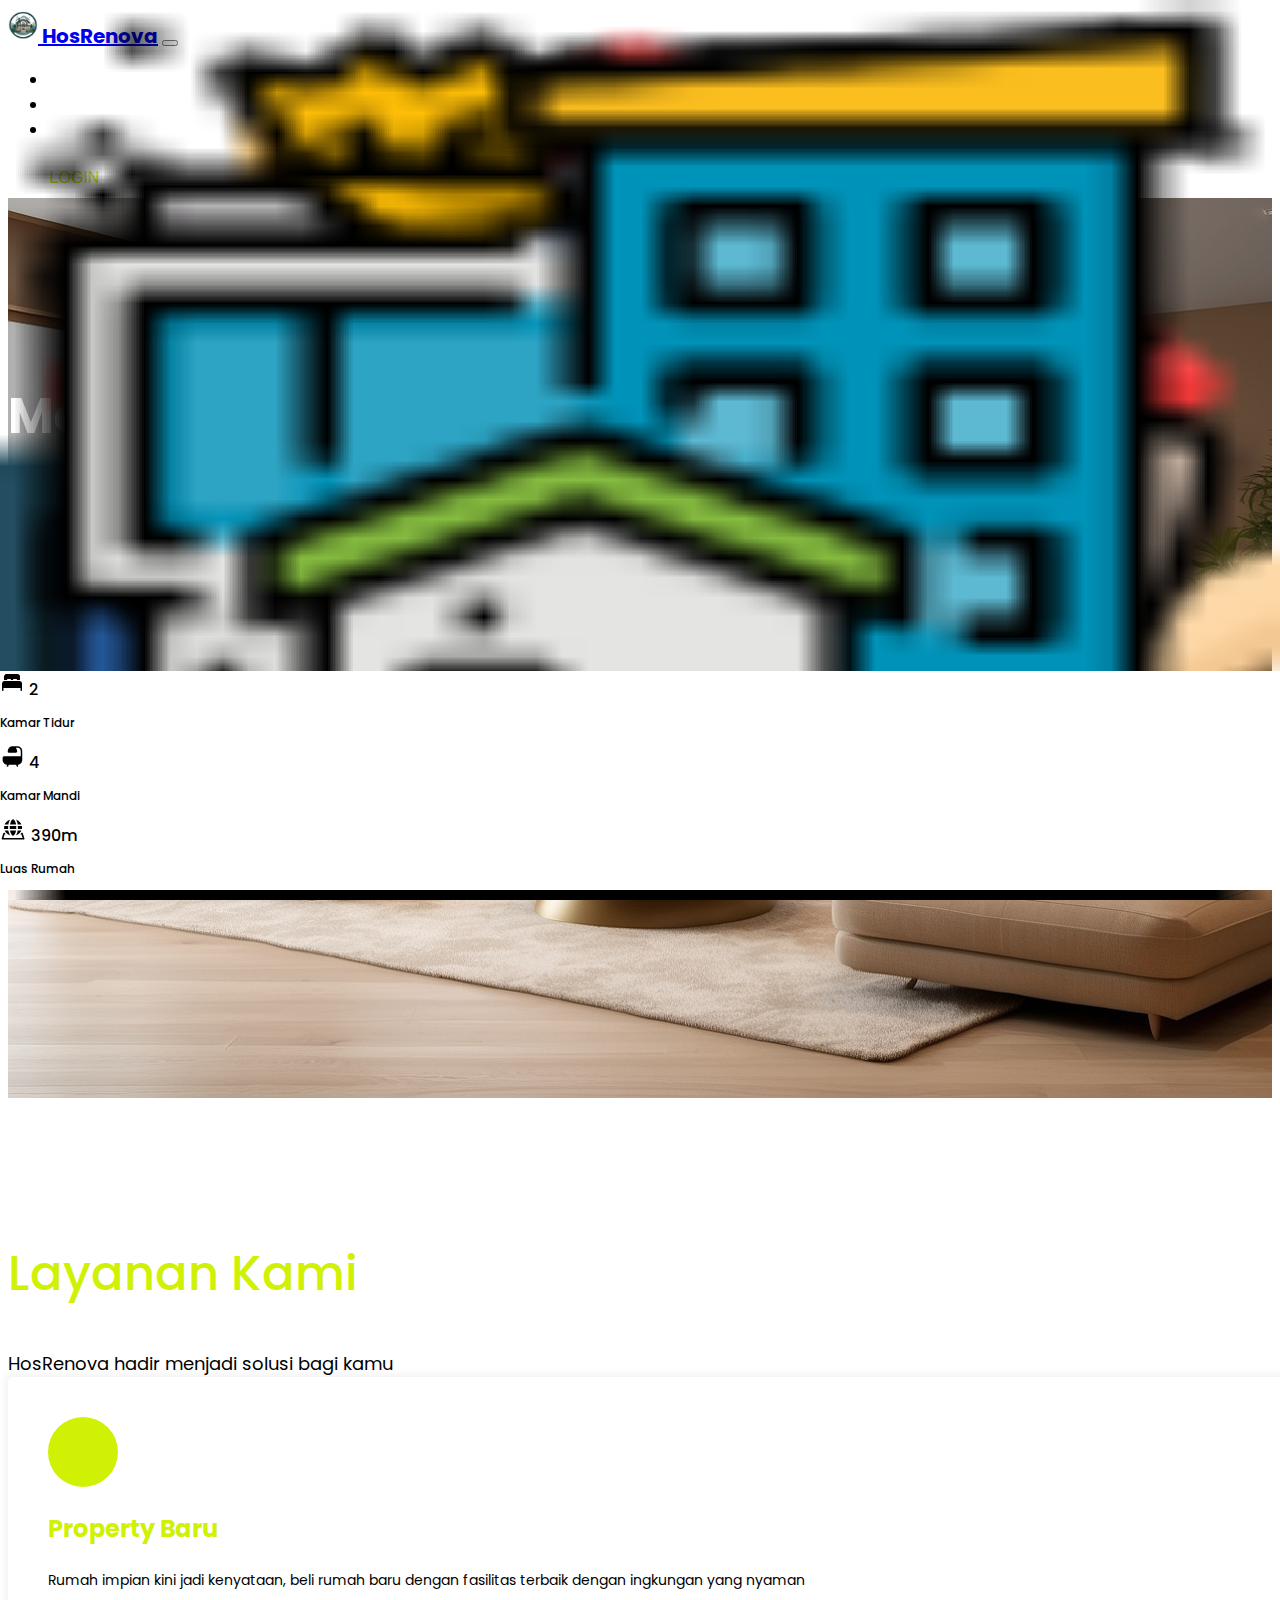
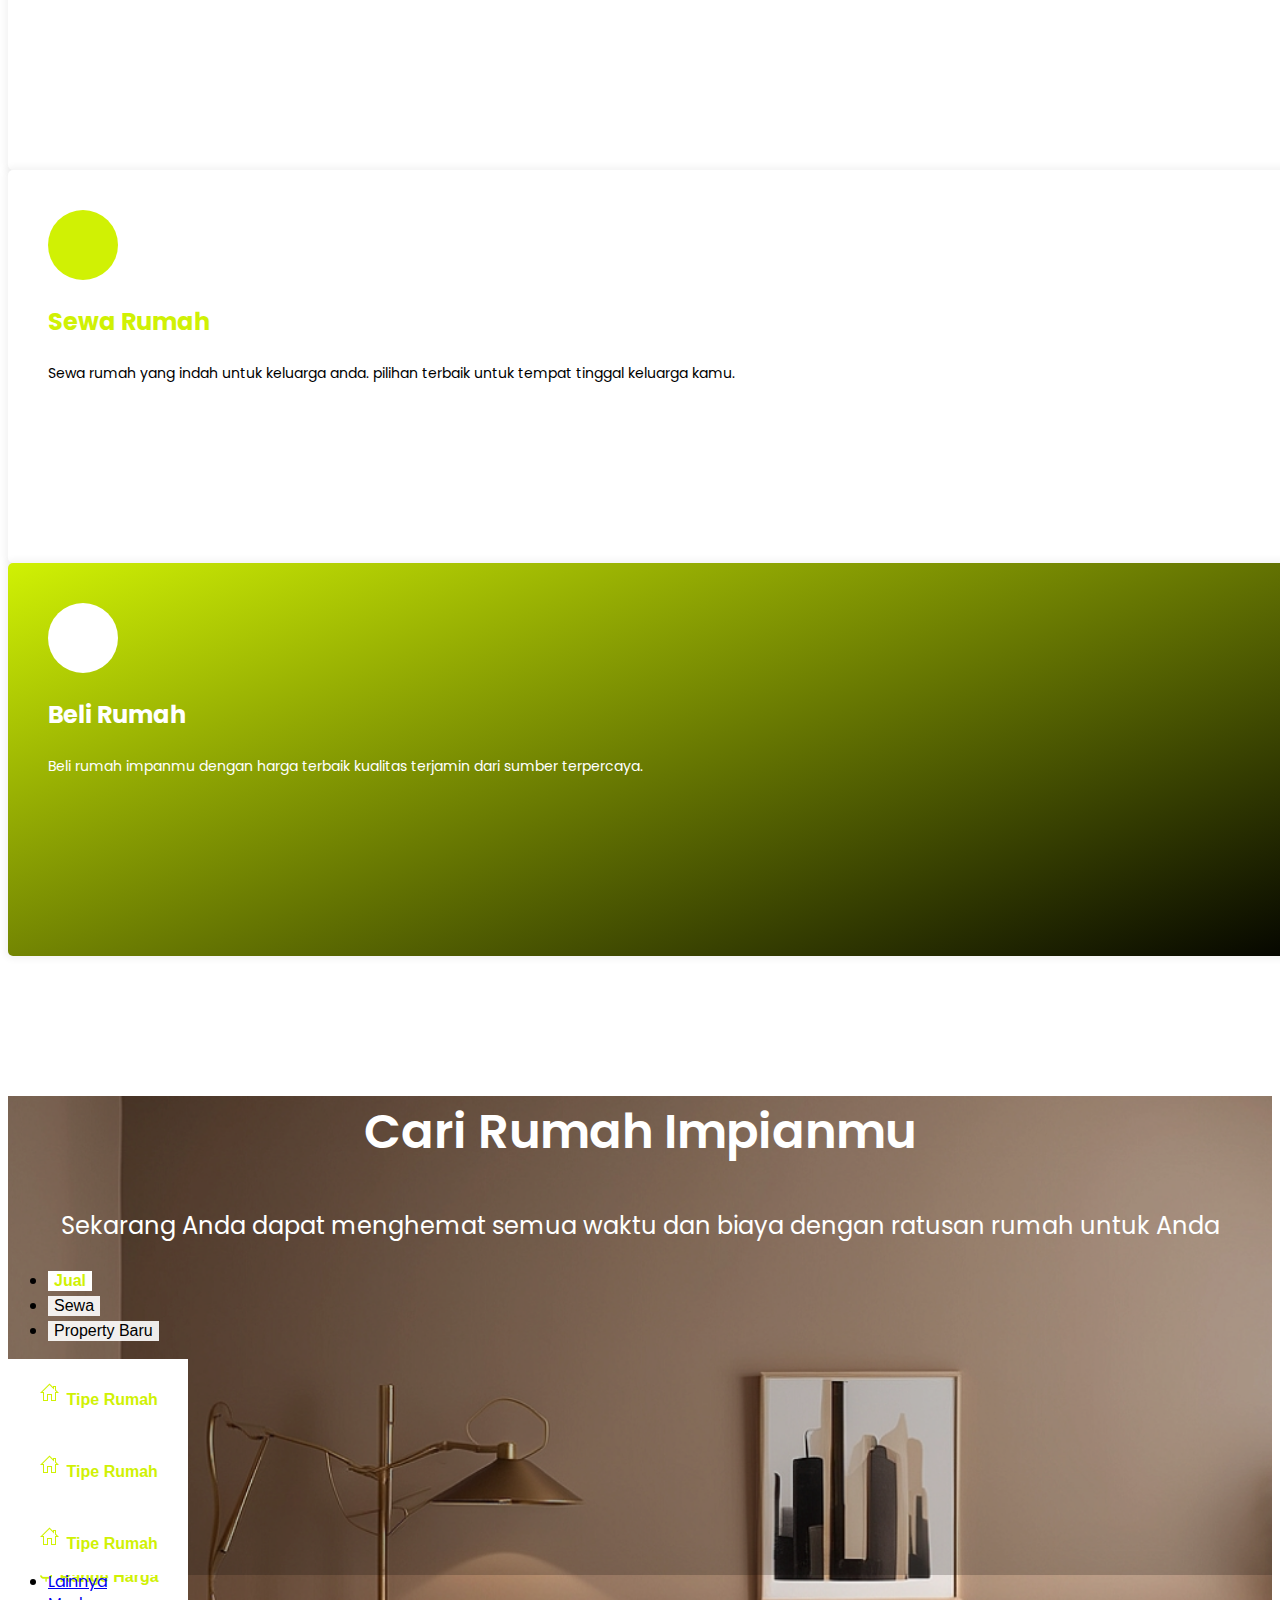
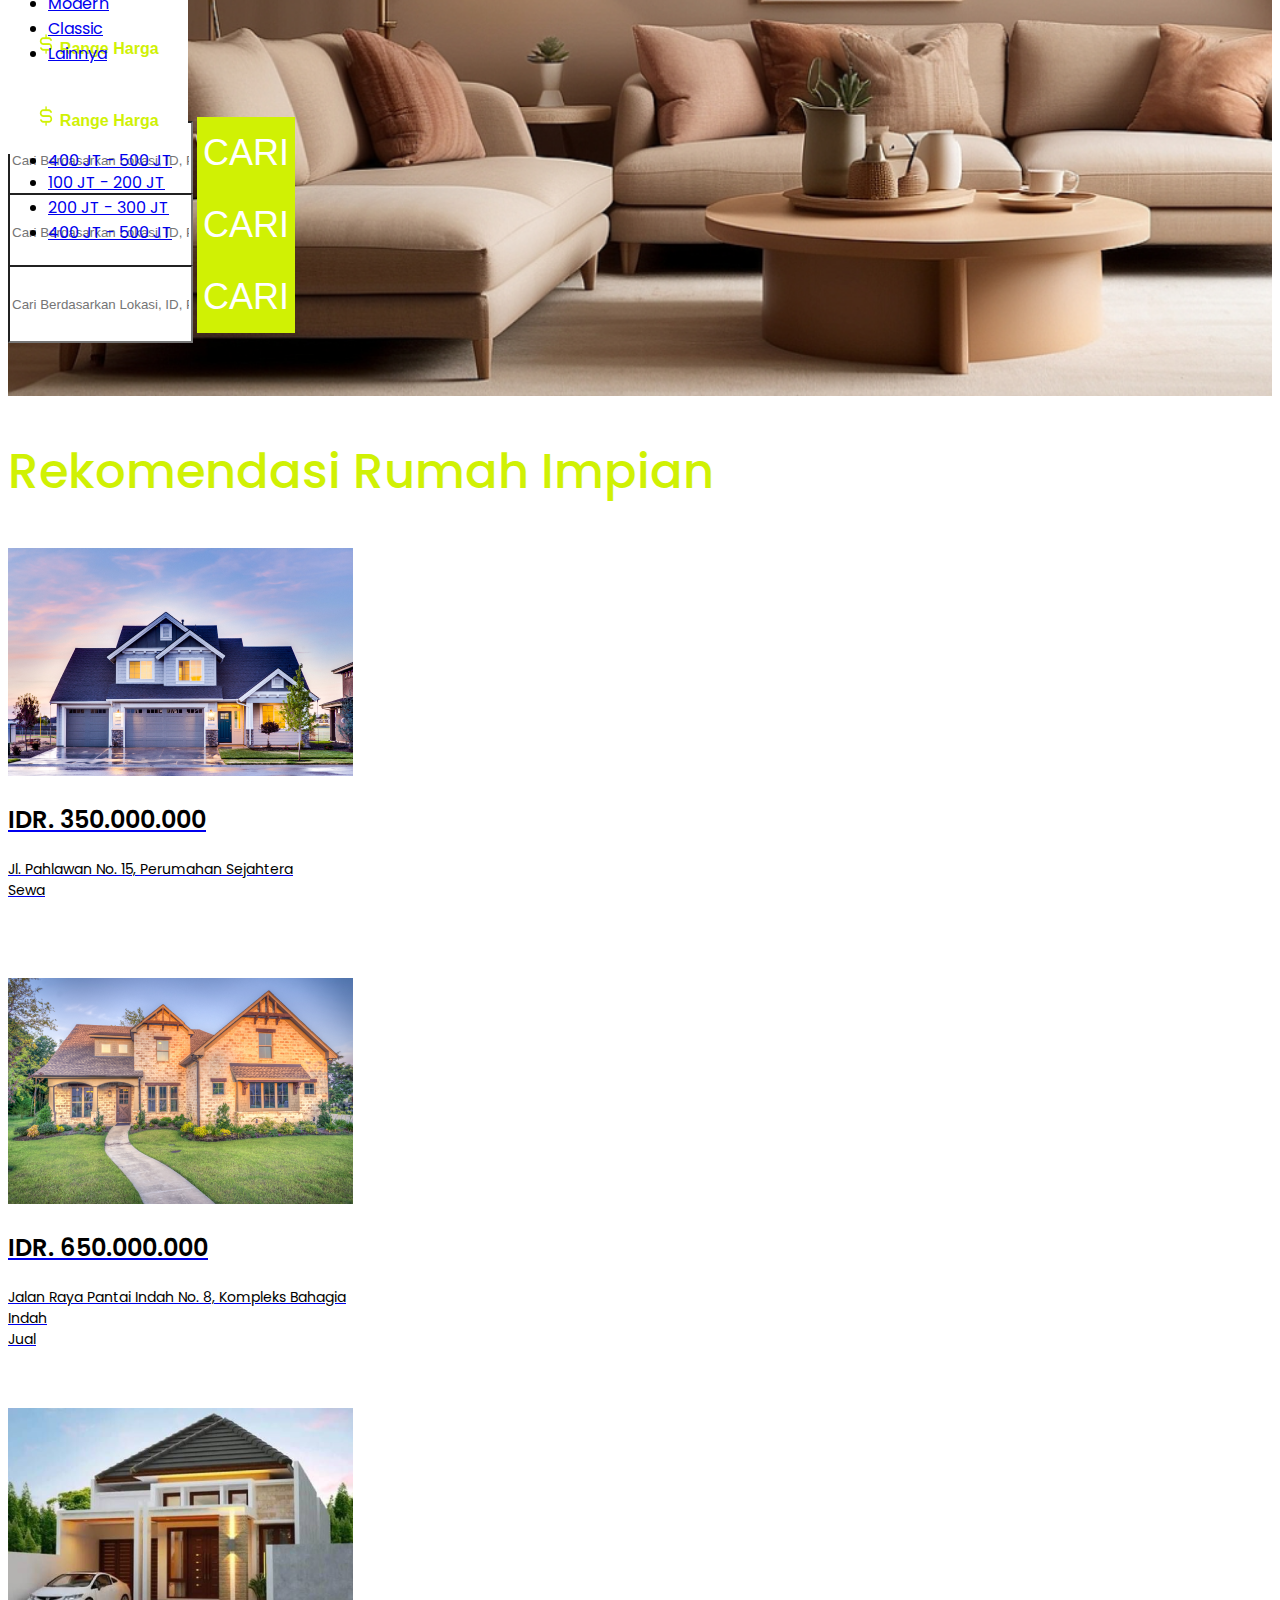
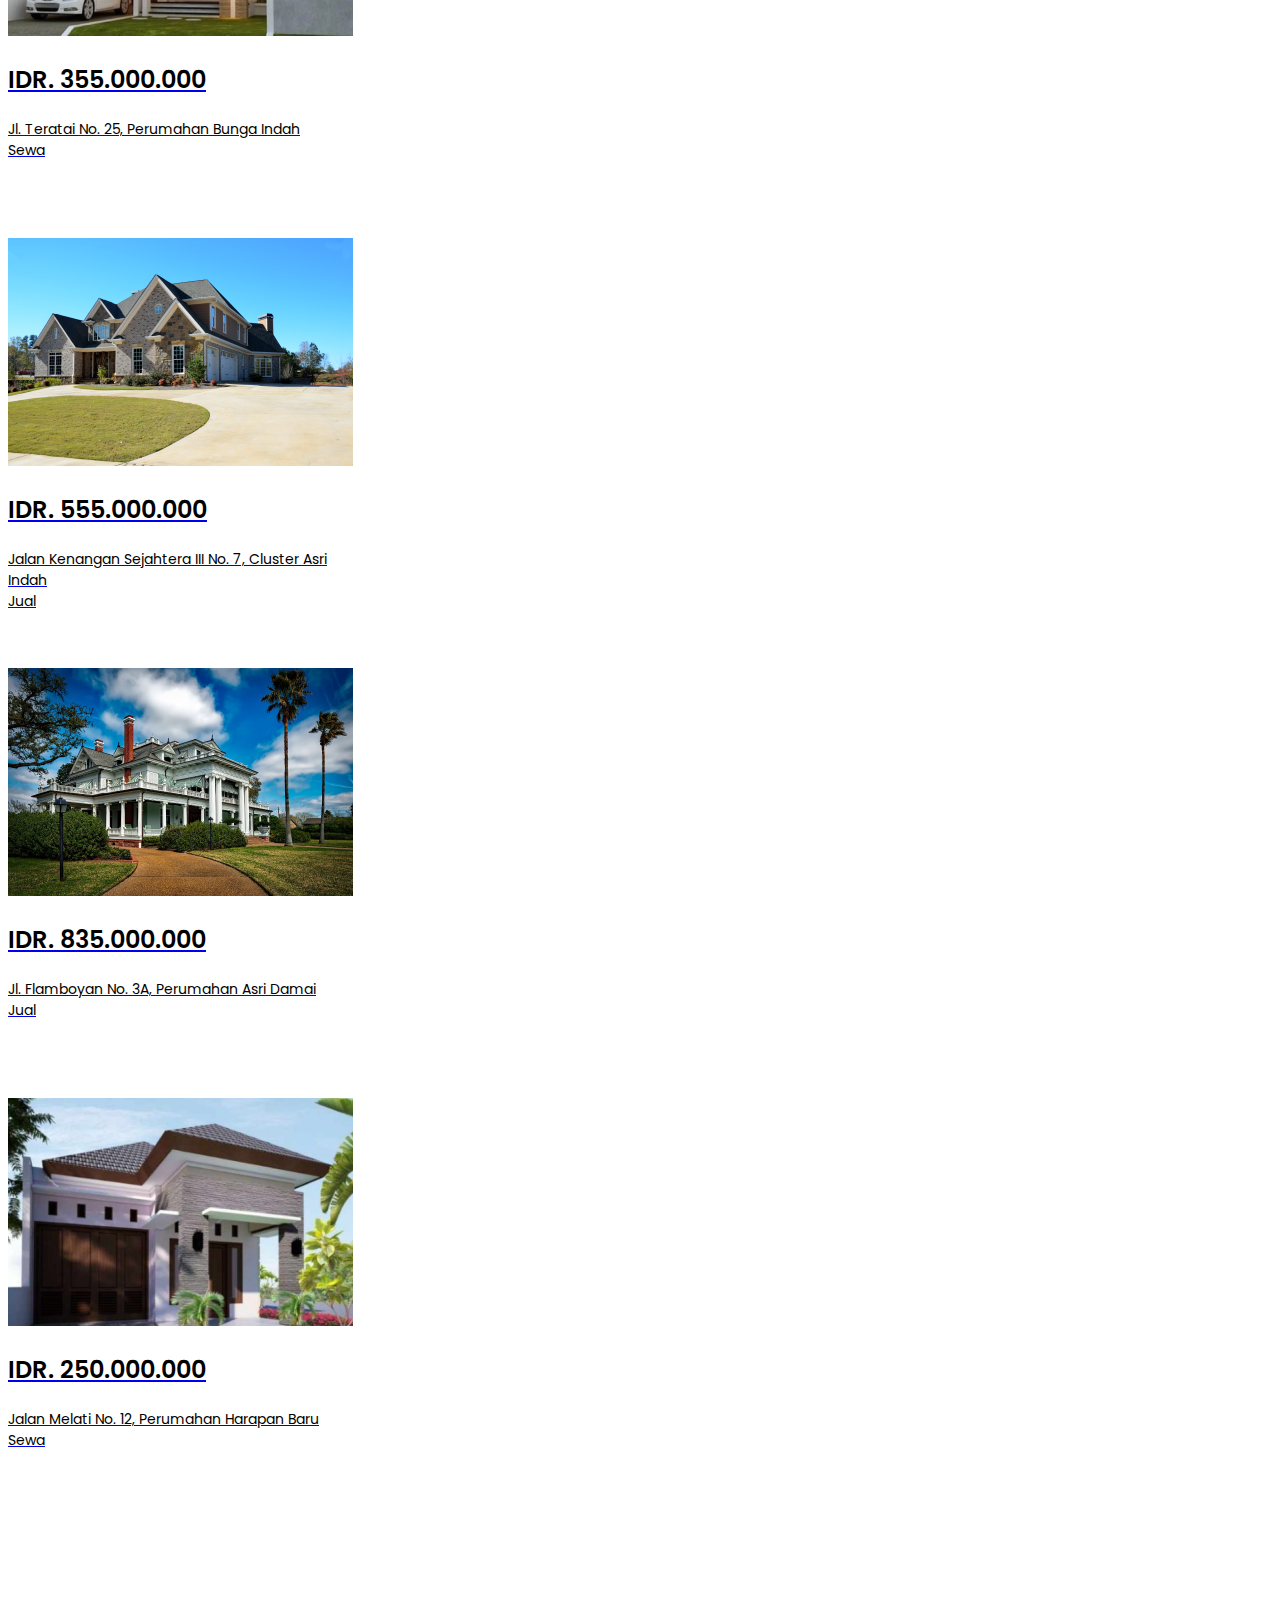
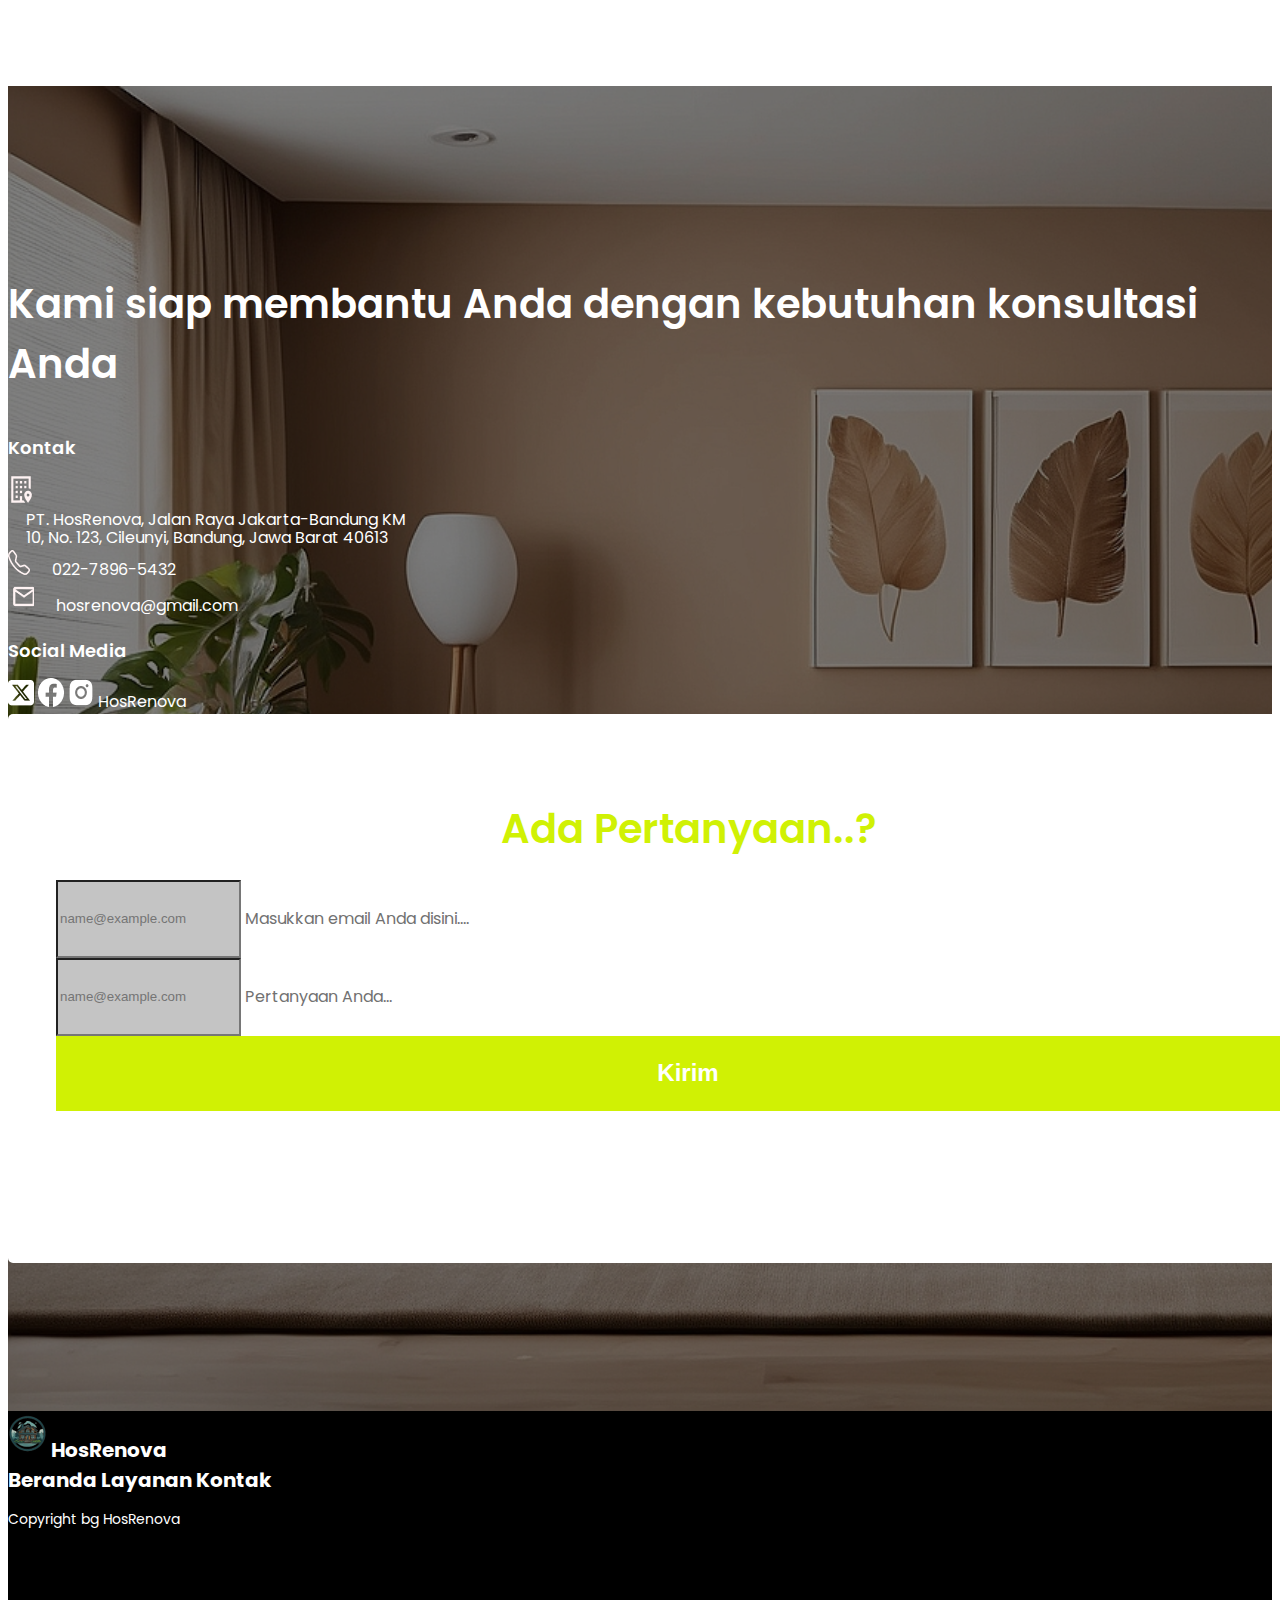
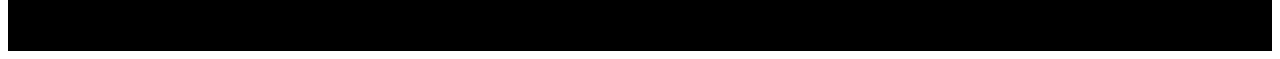
<file: index.html>
<!doctype html>
<html lang="en">

<head>
    <meta charset="utf-8">
    <meta name="viewport" content="width=device-width, initial-scale=1">
    <link href="https://cdn.jsdelivr.net/npm/bootstrap@5.3.2/dist/css/bootstrap.min.css" rel="stylesheet"   integrity="sha384-T3c6CoIi6uLrA9TneNEoa7RxnatzjcDSCmG1MXxSR1GAsXEV/Dwwykc2MPK8M2HN" crossorigin="anonymous">

    <!-- My Style -->
    <link rel="stylesheet" href="css/styles.css">

    <!-- Responsive Style -->
    <link rel="stylesheet" href="css/responsive.css">
    
    <!-- Logo Web -->
    <link rel="icon" href="assets/img/Logo_Company_Profile 1.png" type="image/x-icon">

    <!-- Font Google Poppins -->
    <link rel="preconnect" href="https://fonts.googleapis.com">
    <link rel="preconnect" href="https://fonts.gstatic.com" crossorigin>
    <link href="https://fonts.googleapis.com/css2?family=Poppins:wght@400;500;700&display=swap" rel="stylesheet">
    
    <title>HosRenova</title>
</head>

<body>

    <!-- Navbar -->
    <nav class="navbar navbar-expand-lg navbar-dark bg-transparent position-fixed w-100">
        <div class="container">
        <a class="navbar-brand" href="#">
          <img src="assets/img/Logo_Company_Profile 1.png" alt="Logo" width="30" class="d-inline-block align-text-top me-3">
          HosRenova</a>
        <button class="navbar-toggler" type="button" data-bs-toggle="collapse" data-bs-target="#navbarNav" aria-controls="navbarNav" aria-expanded="false" aria-label="Toggle navigation">
            <span class="navbar-toggler-icon"></span>
          </button>
          <div class="collapse navbar-collapse" id="navbarNav">
            <ul class="navbar-nav mx-auto">
              <li class="nav-item mx-2">
                <a class="nav-link " aria-current="page" href="#hero">BERANDA</a>
              </li>
              <li class="nav-item mx-2">
                <a class="nav-link" href="#layanan">LAYANAN</a>
              </li>
              <li class="nav-item mx-2">
                <a class="nav-link" href="#contact">KONTAK</a>
              </li>
            </ul>
            <div>
              <a href="login-page.html"> <button class="button-secondary">LOGIN</button> </a>
              
            </div>
          </div>
        </div>
      </nav>

      <!-- Hero Section -->
      <section id="hero">
        <div class="container-fluid overlay h-100">
          <div class="container">
            <div class="row">
              <div class="col-md-6 hero-tagline my-auto">
                <h1>Membantu Temukan Rumah Impian.</h1>
                <p><span class="fw-bold">HosRenova</span> siap membantu mencarikan rumah impianmu 
                  dengan pilihan terbaik, baik untuk dibeli atau disewa 
                  dari sumber yang terpercaya.</p>
                  <a class= button-lg-primary" href="#search"> <button class="link-search">Temukan Rumah</button>
                  </a>
                  
              </div>
            </div>
          </div>
        </div>
      </section>

      <!-- Layanan Section -->
      <section id="layanan">
        <div class="container">
          <div class="row">
            <div class="col-12 text-center">
              <h2>Layanan Kami</h2>
              <span class="sub-title">HosRenova hadir menjadi solusi bagi kamu</span>
            </div>
          </div>

          <div class="row mt-5">
            <div class="col-md-4 text-center">
              <div class="card-layanan">
                <div class="circle-icon position-relative mx-auto">
                  <img src="assets/img/layanan_property_baru.png" alt="" class="position-absolute top-50 start-50 translate-middle">
                </div>
                <h3 class="mt-4">Property Baru</h3>
                <p class="mt-3">Rumah impian kini jadi kenyataan, beli 
                  rumah baru dengan fasilitas terbaik 
                  dengan ingkungan yang nyaman</p>
              </div>
            </div>

            <div class="col-md-4 text-center">
              <div class="card-layanan">
                <div class="circle-icon position-relative mx-auto">
                  <img src="assets/img/layanan_sewa_rumah.png" alt="" class="position-absolute top-50 start-50 translate-middle">
                </div>
                <h3 class="mt-4">Sewa Rumah</h3>
                <p class="mt-3">Sewa rumah yang indah untuk keluarga
                  anda. pilihan terbaik untuk tempat
                  tinggal keluarga kamu.</p>
              </div>
            </div>

            <div class="col-md-4 text-center">
              <div class="card-layanan">
                <div class="circle-icon position-relative mx-auto">
                  <img src="assets/img/layanan_beli_rumah.png" alt="" class="position-absolute top-50 start-50 translate-middle">
                </div>
                <h3 class="mt-4">Beli Rumah</h3>
                <p class="mt-3">Beli rumah impanmu dengan harga 
                  terbaik kualitas terjamin dari sumber
                  terpercaya.</p>
              </div>
            </div>

          </div>
        </div>
        
      </section>

      <!-- Search Section -->
      <section id="search" >
        <div class="container-fluid overlay h-100 d-flex align-items-center">
          <div class="container">
            <div class="row">
              <div class="col-12 text-center">
                <h2>Cari Rumah Impianmu</h2>
                <p>Sekarang Anda dapat menghemat semua waktu dan biaya dengan ratusan rumah untuk Anda</p>
              </div>
              <div class="col-10 mx-auto mt-5">
                <ul class="nav nav-tabs" id="myTab" role="tablist">
                  <li class="nav-item" role="presentation">
                    <button class="nav-link active" id="home-tab" data-bs-toggle="tab" data-bs-target="#jual" type="button" role="tab" aria-controls="home-tab-pane" aria-selected="true">Jual</button>
                  </li>
                  <li class="nav-item" role="presentation">
                    <button class="nav-link" id="profile-tab" data-bs-toggle="tab" data-bs-target="#sewa" type="button" role="tab" aria-controls="profile-tab-pane" aria-selected="false">Sewa</button>
                  </li>
                  <li class="nav-item" role="presentation">
                    <button class="nav-link" id="contact-tab" data-bs-toggle="tab" data-bs-target="#property-baru" type="button" role="tab" aria-controls="contact-tab-pane" aria-selected="false">Property Baru</button>
                  </li>
                </ul>
                
                <div class="tab-content" id="myTabContent">
                  <div class="tab-pane fade show active" id="jual" role="tabpanel" aria-labelledby="home-tab" tabindex="0">
                    <div class="input-group input-cari mb-3">
                      <!-- Dropdown Tipe Rumah -->
                      <button class="button-secondary dropdown-toggle" type="button" data-bs-toggle="dropdown" aria-expanded="false">
                        <img src="assets/img/icon_tipe_rumah.png" alt="">
                        Tipe Rumah</button>
                      <ul class="dropdown-menu">
                        <li><a class="dropdown-item" href="#">Modern</a></li>
                        <li><a class="dropdown-item" href="#">Classic</a></li>
                        <li><a class="dropdown-item" href="#">Lainnya</a></li>
                      </ul>
                      <!-- Dropdown Range Harga -->
                      <button class="button-secondary dropdown-toggle" type="button" data-bs-toggle="dropdown" aria-expanded="false">
                        <img src="assets/img/icon_range_harga.png" alt="">
                        Range Harga</button>
                      <ul class="dropdown-menu">
                        <li><a class="dropdown-item" href="#">100 JT - 200 JT</a></li>
                        <li><a class="dropdown-item" href="#">200 JT - 300 JT</a></li>
                        <li><a class="dropdown-item" href="#">400 JT - 500 JT</a></li>
                      </ul>
                      <input type="text" class="form-control" aria-label="Text input with dropdown button" placeholder="Cari Berdasarkan Lokasi, ID, Property">
                      <button class="button-primary" type="button" id="button-addon2">CARI</button>
                    </div>
                  </div>
                  <div class="tab-pane fade" id="sewa" role="tabpanel" aria-labelledby="profile-tab" tabindex="0">
                    <!-- Dropdown Tipe Rumah -->
                    <div class="input-group input-cari mb-3">
                      <button class="button-secondary dropdown-toggle" type="button" data-bs-toggle="dropdown" aria-expanded="false">
                        <img src="assets/img/icon_tipe_rumah.png" alt="">
                        Tipe Rumah</button>
                      <ul class="dropdown-menu">
                        <li><a class="dropdown-item" href="#">Modern</a></li>
                        <li><a class="dropdown-item" href="#">Classic</a></li>
                        <li><a class="dropdown-item" href="#">Lainnya</a></li>
                      </ul>
                      <!-- Dropdown Range Harga -->
                      <button class="button-secondary dropdown-toggle" type="button" data-bs-toggle="dropdown" aria-expanded="false">
                        <img src="assets/img/icon_range_harga.png" alt="">
                        Range Harga</button>
                      <ul class="dropdown-menu">
                        <li><a class="dropdown-item" href="#">100 JT - 200 JT</a></li>
                        <li><a class="dropdown-item" href="#">200 JT - 300 JT</a></li>
                        <li><a class="dropdown-item" href="#">400 JT - 500 JT</a></li>
                      </ul>
                      <input type="text" class="form-control" aria-label="Text input with dropdown button" placeholder="Cari Berdasarkan Lokasi, ID, Property">
                      <button class="button-primary" type="button" id="button-addon2">CARI</button>
                    </div>
                  </div>                
                  <div class="tab-pane fade" id="property-baru" role="tabpanel" aria-labelledby="contact-tab" tabindex="0">
                    <!-- Dropdown Tipe Rumah -->
                    <div class="input-group input-cari mb-3">
                      <button class="button-secondary dropdown-toggle" type="button" data-bs-toggle="dropdown" aria-expanded="false">
                        <img src="assets/img/icon_tipe_rumah.png" alt="">
                        Tipe Rumah</button>
                      <ul class="dropdown-menu">
                        <li><a class="dropdown-item" href="#">Modern</a></li>
                        <li><a class="dropdown-item" href="#">Classic</a></li>
                        <li><a class="dropdown-item" href="#">Lainnya</a></li>
                      </ul>
                      <!-- Dropdown Range Harga -->
                      <button class="button-secondary dropdown-toggle" type="button" data-bs-toggle="dropdown" aria-expanded="false">
                        <img src="assets/img/icon_range_harga.png" alt="">
                        Range Harga</button>
                      <ul class="dropdown-menu">
                        <li><a class="dropdown-item" href="#">100 JT - 200 JT</a></li>
                        <li><a class="dropdown-item" href="#">200 JT - 300 JT</a></li>
                        <li><a class="dropdown-item" href="#">400 JT - 500 JT</a></li>
                      </ul>
                      <input type="text" class="form-control" aria-label="Text input with dropdown button" placeholder="Cari Berdasarkan Lokasi, ID, Property">
                      <button class="button-primary" type="button" id="button-addon2">CARI</button>
                    </div>
                  </div>
                </div>
              </div>
            </div>
            </div>
          </div>
          
          
        
      </section>

      <!-- Rekomendasi Section -->
      <section id="rekomendasi">
        <div class="container">
          <div class="row mb-5">
            <div class="col-12 text-center mt-5">
              <h2>Rekomendasi Rumah Impian</h2>
            </div>
          </div>
          <div class="row">
            <!-- Rekomendasi 1 -->
            
            <div class="col-4 mb-4">
              <div class="card p-2" style="width: 22rem;">
                <img src="assets/img/rekomendasi_rumah_1.png" alt="">
              
              <div class="card-body">
                <a href="rekomendasi-1.html" class="text-decoration-none"><h4>IDR. 350.000.000</h4>
                  <p class="mb-4 lh-sm">Jl. Pahlawan No. 15, Perumahan Sejahtera <br ><span class="text-danger">Sewa</span> </p></a>
                
              </div>
              
              <div class="card-fasilitas d-flex justify-content-between px-4">
                <span>
                  <img src="assets/img/icon_kamar_tidur.png" alt=""> 3
                  <p>Kamar Tidur</p>
                </span>
                <span>
                  <img src="assets/img/icon_kamar_mandi.png" alt=""> 4
                  <p>Kamar Mandi</p>
                </span>
                <span>
                  <img src="assets/img/icon_luas_rumah.png" alt=""> 520m
                  <p>Luas Rumah</p>
                </span>
                
              </div>
              </div>
              
            </div>
            
            <!-- Rekomendasi 2 -->
            <div class="col-4 mb-4">
              <div class="card p-2" style="width: 22rem;">
                <img src="assets/img/rekomendasi_rumah_2.png" alt="">
              
              <div class="card-body">
                <a href="rekomendasi-2.html" class="text-decoration-none"><h4>IDR. 650.000.000</h4>
                  <p class="mb-4 lh-sm">Jalan Raya Pantai Indah No. 8, Kompleks Bahagia Indah<br ><span class="text-danger">Jual</span> </p></a>
              </div>
              
              <div class="card-fasilitas d-flex justify-content-between px-4">
                <span>
                  <img src="assets/img/icon_kamar_tidur.png" alt=""> 4
                  <p>Kamar Tidur</p>
                </span>
                <span>
                  <img src="assets/img/icon_kamar_mandi.png" alt=""> 6
                  <p>Kamar Mandi</p>
                </span>
                <span>
                  <img src="assets/img/icon_luas_rumah.png" alt=""> 690m
                  <p>Luas Rumah</p>
                </span>
                
              </div>
              </div>
              
            </div>

            <!-- Rekomendasi 3 -->
            <div class="col-4 mb-4">
              <div class="card p-2" style="width: 22rem;">
                <img src="assets/img/rekomendasi_rumah_3.png" alt="">
              
              <div class="card-body">
                <a href="rekomendasi-3.html" class="text-decoration-none"><h4>IDR. 355.000.000</h4>
                  <p class="mb-4 lh-sm">Jl. Teratai No. 25, Perumahan Bunga Indah <br ><span class="text-danger">Sewa</span> </p></a>
                
              </div>
              
              <div class="card-fasilitas d-flex justify-content-between px-4">
                <span>
                  <img src="assets/img/icon_kamar_tidur.png" alt=""> 3
                  <p>Kamar Tidur</p>
                </span>
                <span>
                  <img src="assets/img/icon_kamar_mandi.png" alt=""> 4
                  <p>Kamar Mandi</p>
                </span>
                <span>
                  <img src="assets/img/icon_luas_rumah.png" alt=""> 490m
                  <p>Luas Rumah</p>
                </span>
                
              </div>
              </div>
              
            </div>

            <!-- Rekomendasi 4 -->
            <div class="col-4 mb-4">
              <div class="card p-2" style="width: 22rem;">
                <img src="assets/img/rekomendasi_rumah_4.png" alt="">
              
              <div class="card-body">
                <a href="rekomendasi-4.html" class="text-decoration-none"><h4>IDR. 555.000.000</h4>
                  <p class="mb-4 lh-sm">Jalan Kenangan Sejahtera III No. 7, Cluster Asri Indah <br ><span class="text-danger">Jual</span> </p></a>
              </div>
              
              <div class="card-fasilitas d-flex justify-content-between px-4">
                <span>
                  <img src="assets/img/icon_kamar_tidur.png" alt=""> 4
                  <p>Kamar Tidur</p>
                </span>
                <span>
                  <img src="assets/img/icon_kamar_mandi.png" alt=""> 5
                  <p>Kamar Mandi</p>
                </span>
                <span>
                  <img src="assets/img/icon_luas_rumah.png" alt=""> 580m
                  <p>Luas Rumah</p>
                </span>
                
              </div>
              </div>
              
            </div>

            <!-- Rekomendasi 5 -->
            <div class="col-4 mb-4">
              <div class="card p-2" style="width: 22rem;">
                <img src="assets/img/rekomendasi_rumah_5.png" alt="">
              
              <div class="card-body">
                <a href="rekomendasi-5.html" class="text-decoration-none"><h4>IDR. 835.000.000</h4>
                  <p class="mb-4 lh-sm">Jl. Flamboyan No. 3A, Perumahan Asri Damai <br ><span class="text-danger">Jual</span> </p></a>
              </div>
              
              <div class="card-fasilitas d-flex justify-content-between px-4">
                <span>
                  <img src="assets/img/icon_kamar_tidur.png" alt=""> 4
                  <p>Kamar Tidur</p>
                </span>
                <span>
                  <img src="assets/img/icon_kamar_mandi.png" alt=""> 5
                  <p>Kamar Mandi</p>
                </span>
                <span>
                  <img src="assets/img/icon_luas_rumah.png" alt=""> 640m
                  <p>Luas Rumah</p>
                </span>
                
              </div>
              </div>
              
            </div>

            <!-- Rekomendasi 6 -->
            <div class="col-4 mb-4">
              <div class="card p-2" style="width: 22rem;">
                <img src="assets/img/rekomendasi_rumah_6.png" alt="">
              
              <div class="card-body">
                <a href="rekomendasi-6.html" class="text-decoration-none"><h4>IDR. 250.000.000</h4>
                  <p class="mb-4 lh-sm">Jalan Melati No. 12, Perumahan Harapan Baru <br ><span class="text-danger">Sewa</span> </p></a>                
              </div>
              
              <div class="card-fasilitas d-flex justify-content-between px-4">
                <span>
                  <img src="assets/img/icon_kamar_tidur.png" alt=""> 2
                  <p>Kamar Tidur</p>
                </span>
                <span>
                  <img src="assets/img/icon_kamar_mandi.png" alt=""> 4
                  <p>Kamar Mandi</p>
                </span>
                <span>
                  <img src="assets/img/icon_luas_rumah.png" alt=""> 390m
                  <p>Luas Rumah</p>
                </span>
              </div>
              </div>
            </div>
          </div>
        </div>
      </section>

      <!-- Contact Section-->
      <section id="contact">
        <div class="container-fluid overlay h-100">
          <div class="container">
            <div class="row">
              
              <div class="col-md-6">
                <h3>Kami  siap membantu Anda dengan kebutuhan konsultasi Anda</h3>
                <div class="kontak">
                  <h6>Kontak</h6>
                  <div  class="mb-3 d-flex align-items-center">
                    <div><img src="assets/img/icon_alamat_contact.png" alt=""></div>
                    <a href="#">PT. HosRenova, Jalan Raya Jakarta-Bandung KM 10, No. 123, Cileunyi, Bandung, Jawa Barat 40613</a>
                  </div>
                  
                  <div class="mb-3">
                    <img src="assets/img/icon_telephone_contact.png" alt="">
                    <a href="#">022-7896-5432</a>
                  </div>
                  
                  <div class="mb-3">
                    <img src="assets/img/icon_email_contact.png" alt="">
                    <a href="#">hosrenova@gmail.com</a>
                  </div>
                </div>
                
                <h6>Social Media</h6>
                  <a href="#" class="me-3"><img src="assets/img/icon_twitter_sosmed.png" alt=""></a>
                  <a href="#" class="me-3"><img src="assets/img/icon_facebook_sosmed.png" alt=""></a>
                  <a href="#" class="me-3"><img src="assets/img/icon_ig_sosmed.png" alt=""></a>
                  <a href="#" class="linkhosrenova">HosRenova</a>
              </div>
              
              <div class="col-md-6">
                <div class="card-contact w-100">
                  <form>
                    <h2>Ada Pertanyaan..?</h2>
                    <div class="form-floating mb-3">
                      <input type="email" class="form-control" id="floatingInput" placeholder="name@example.com">
                      <label for="floatingInput" class="d-flex align-items-center">Masukkan email Anda disini....</label>
                    </div>
                    <div class="form-floating mb-3">
                      <input type="text" class="form-control" id="floatingInput" placeholder="name@example.com">
                      <label for="floatingInput" class="d-flex align-items-center">Pertanyaan Anda...</label>
                    </div>
                    <button type="submit" class="button-kontak">Kirim</button>
                  </form>
                </div>
                
              </div>

            </div>
          </div>
        </div>
      </section>

      <!-- Footer Section -->
      <footer class="d-flex align-items-center position-relative">
        <div class="container-fluid">
          <div class="container">
            <div class="row">
              <div class="col-md-8 d-flex align-items-center">
                <img src="assets/img/Logo_Company_Profile 1.png" alt="">
                <a href="#" class="ms-3">HosRenova</a>
              </div>
              <div class="col-md-4 d-flex justify-content-evenly">
                <a href="#hero">Beranda</a>
                <a href="#layanan">Layanan</a>
                <a href="#contact">Kontak</a>
              </div>
            </div>
            <div class="row">
              <div class="col-12 text-center copyright ">
                <p>Copyright bg HosRenova</p>
              </div>
            </div>
          </div>
        </div>
      </footer>
    
    
    <script src="js/script.js"></script>
    
    
<script src="https://cdn.jsdelivr.net/npm/bootstrap@5.3.2/dist/js/bootstrap.bundle.min.js" integrity="sha384-C6RzsynM9kWDrMNeT87bh95OGNyZPhcTNXj1NW7RuBCsyN/o0jlpcV8Qyq46cDfL" crossorigin="anonymous"></script>
</body>

</html>
</file>
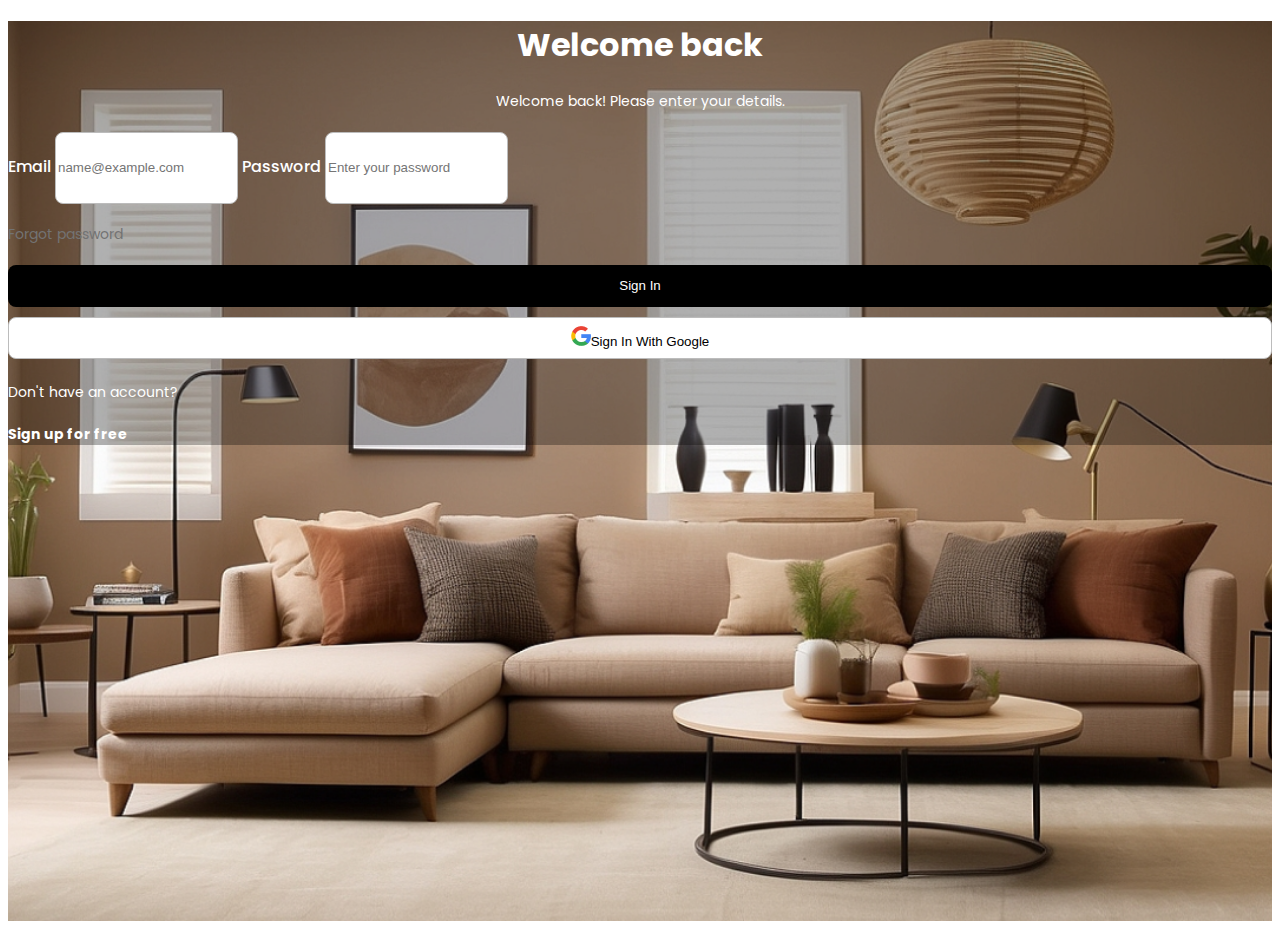
<file: login-page.html>
<!doctype html>
<html lang="en">
<head>
    <meta charset="utf-8">
    <meta name="viewport" content="width=device-width, initial-scale=1">
    <!-- My Style -->
    <link rel="stylesheet" href="css/styles.css">

    <!-- Responsive Style -->
    <link rel="stylesheet" href="css/responsive.css">
    
    <!-- Logo Web -->
    <link rel="icon" href="assets/img/Logo_Company_Profile 1.png" type="image/x-icon">

    <!-- Font Google Poppins -->
    <link rel="preconnect" href="https://fonts.googleapis.com">
    <link rel="preconnect" href="https://fonts.gstatic.com" crossorigin>
    <link href="https://fonts.googleapis.com/css2?family=Poppins:wght@400;500;700&display=swap" rel="stylesheet">

    <title>Login</title>
    <link href="https://cdn.jsdelivr.net/npm/bootstrap@5.3.2/dist/css/bootstrap.min.css" rel="stylesheet" integrity="sha384-T3c6CoIi6uLrA9TneNEoa7RxnatzjcDSCmG1MXxSR1GAsXEV/Dwwykc2MPK8M2HN" crossorigin="anonymous">
</head>
<body>
    
    <!-- Login Section -->
    <section class="login d-flex">
        <div class="login-left container-fluid overlay w-100 h-100">
            <div class="row justify-content-center align-items-center h-100">
                <div class="col-6">
                    <div class="header">
                        <h1>Welcome back</h1>
                        <p>Welcome back! Please enter your details.</p>
                    </div>
                    <div class="login-form">
                        <label for="email" class="form-label">Email</label>
                        <input type="email" class="form-control" id="email" placeholder="name@example.com">
                        
                        <label for="password" class="form-label">Password</label>
                        <input type="password" class="form-control" id="password" placeholder="Enter your password">
                        
                        <a href="#" class="text-center">Forgot password</a>
                        
                        <button class="signin">Sign In</button>
                        <button class="signin-google">
                            <img src="assets/img/icon_signin_google.png" alt="">Sign In With Google</button>
                            <div class="text-center">
                                <span class="d-inline">Don't have an account? <a href="#" class="signup d-inline"> Sign up for free</a> </span>
                            </div>
                            
        
                    </div>
                </div>
            </div>
            
        </div>
        
        

    </section>





    <script src="https://cdn.jsdelivr.net/npm/bootstrap@5.3.2/dist/js/bootstrap.bundle.min.js" integrity="sha384-C6RzsynM9kWDrMNeT87bh95OGNyZPhcTNXj1NW7RuBCsyN/o0jlpcV8Qyq46cDfL" crossorigin="anonymous"></script>
</body>
</html>
</file>
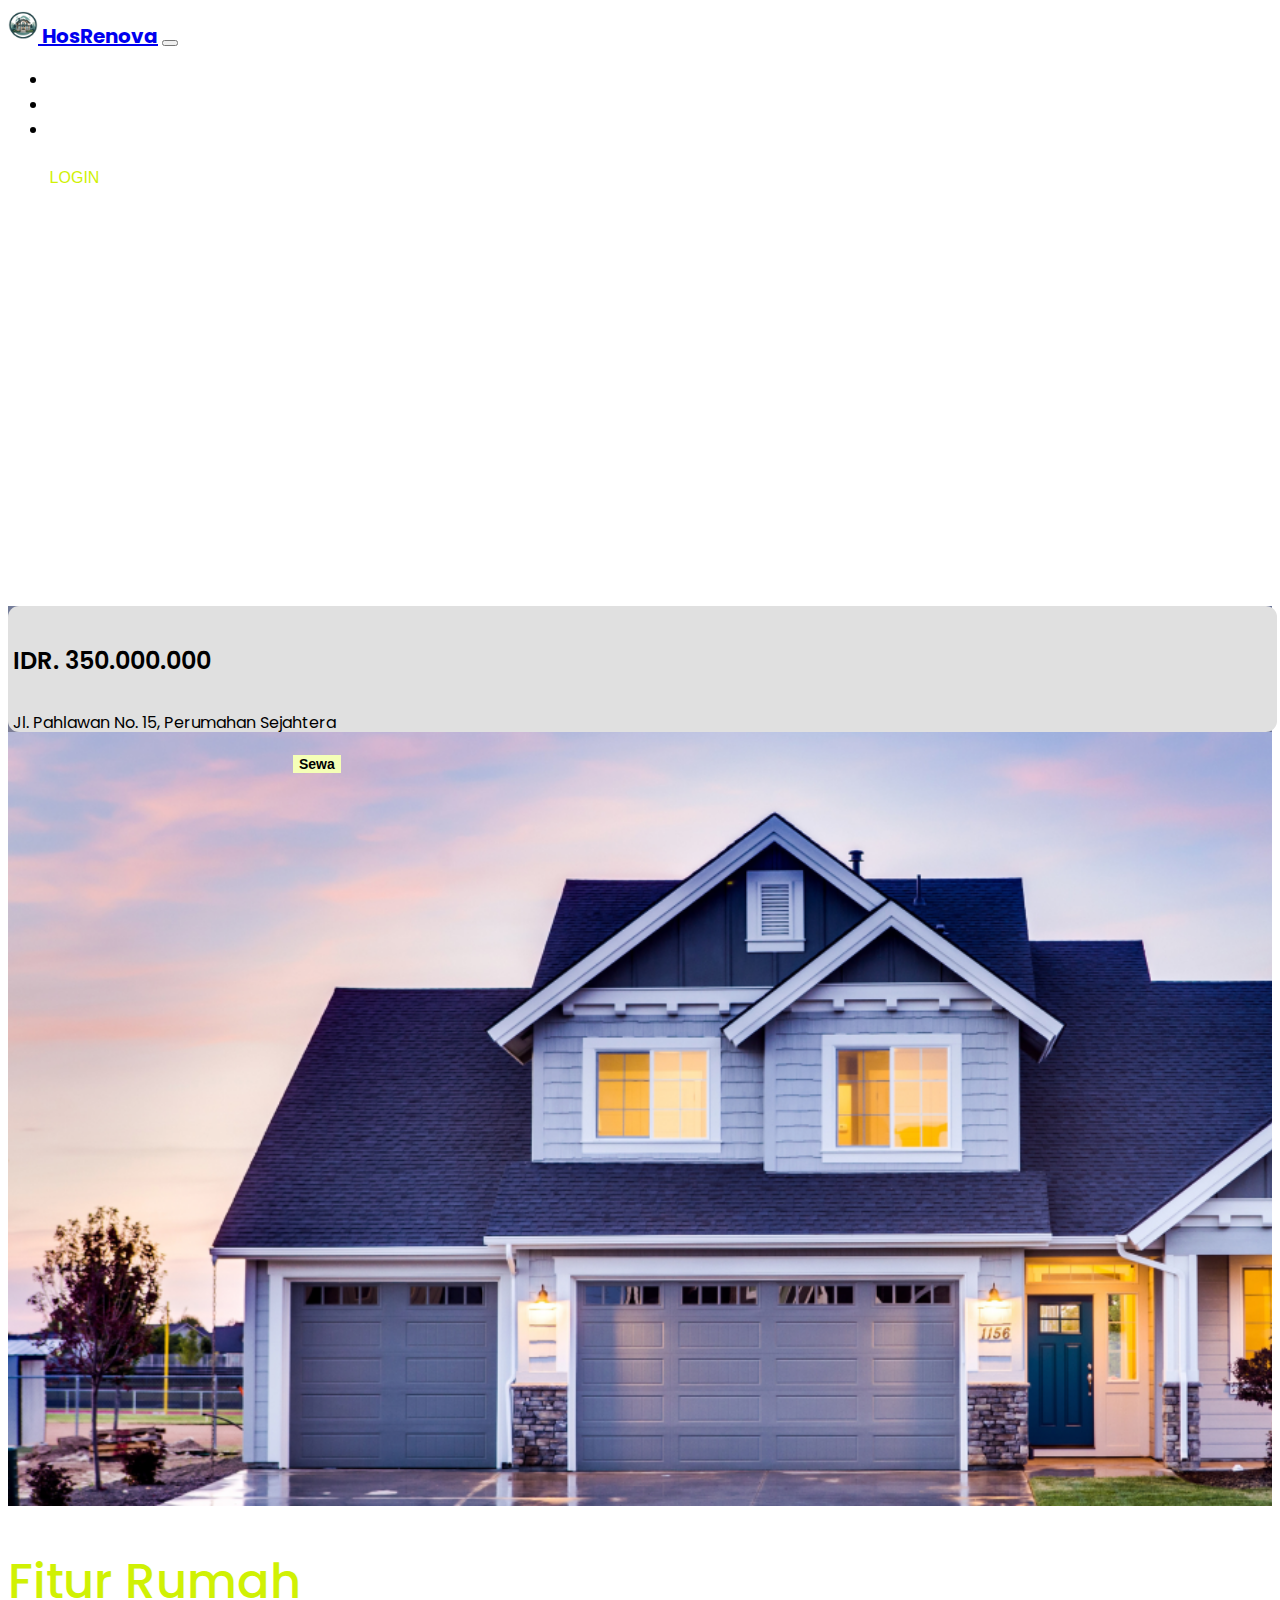
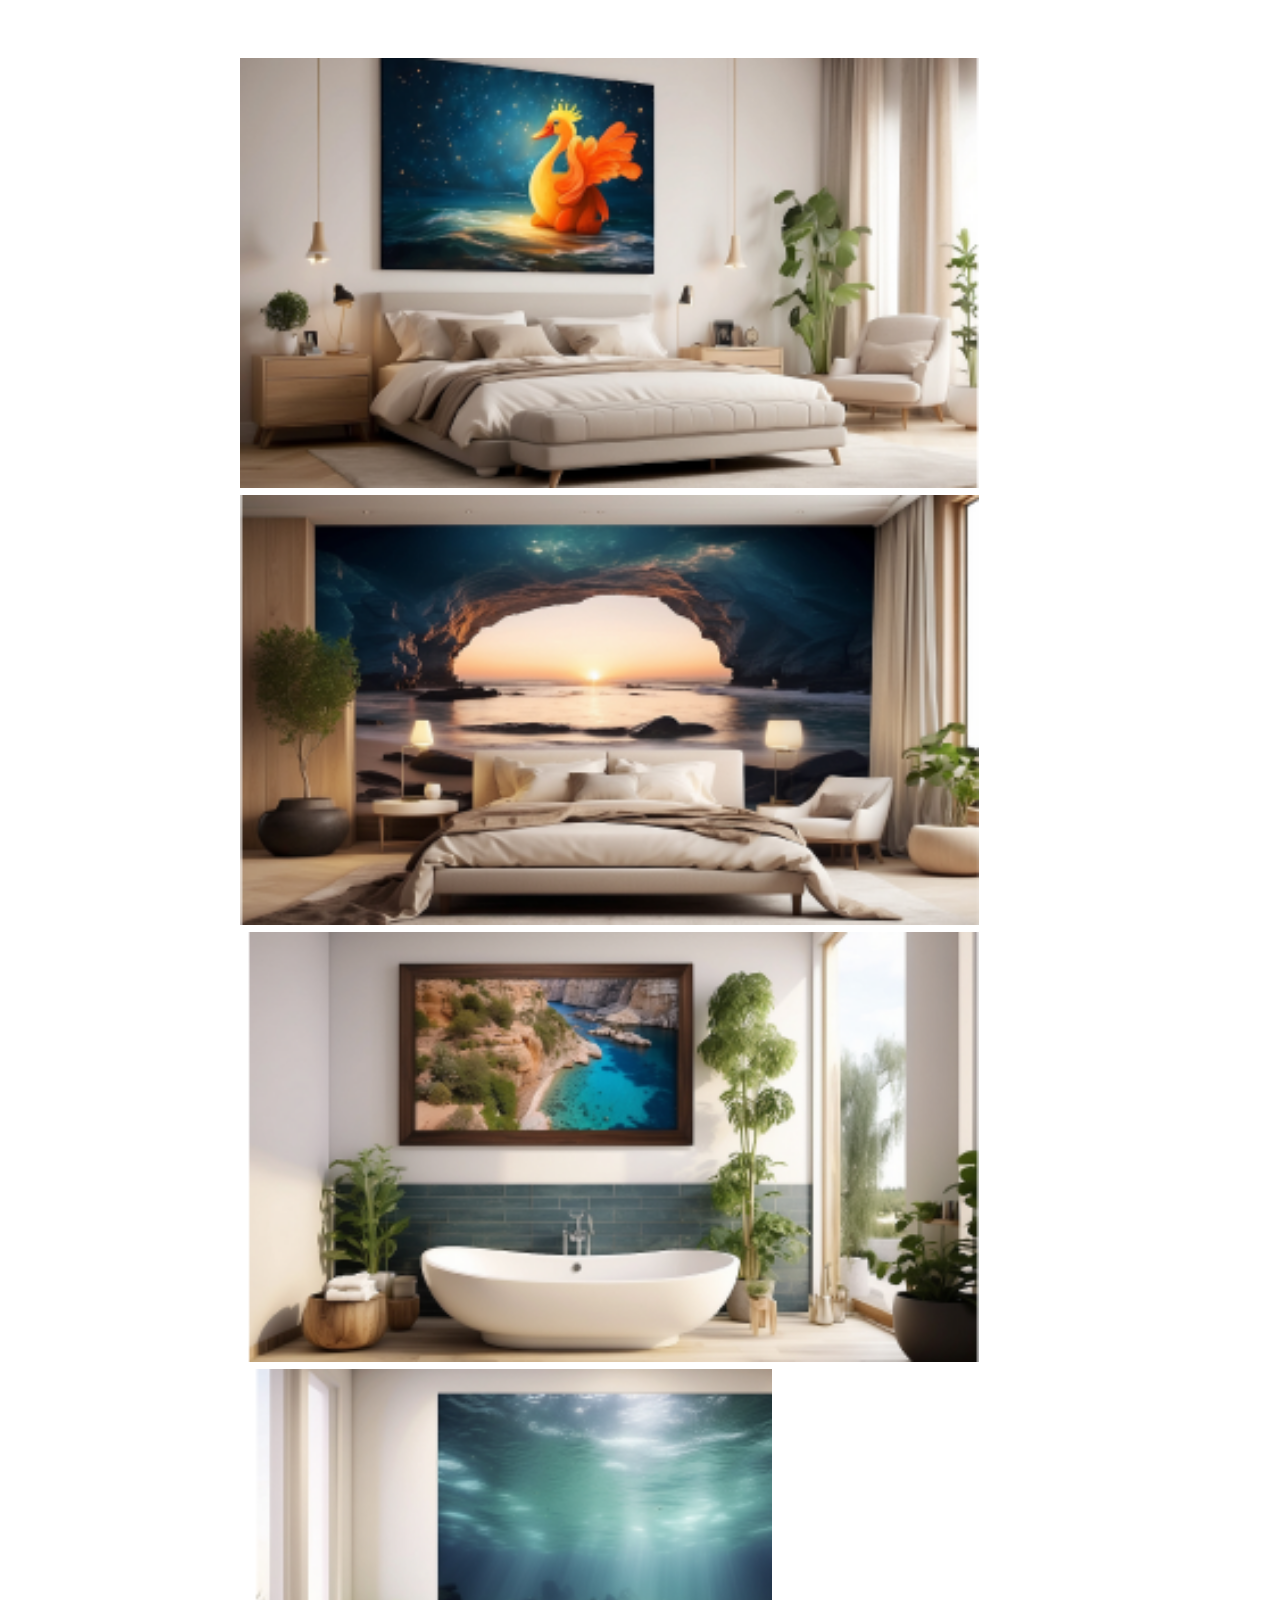
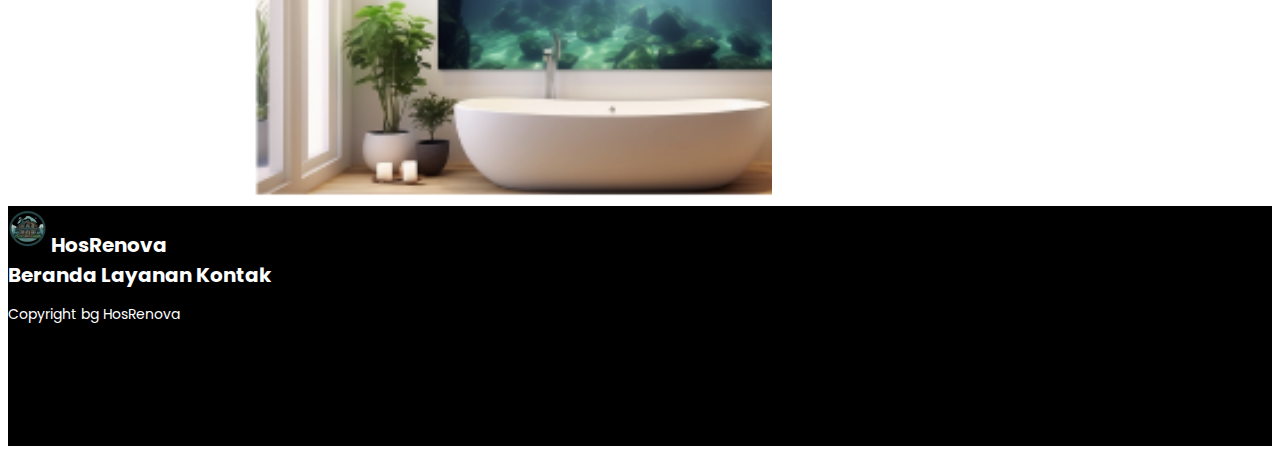
<file: rekomendasi-1.html>
<!doctype html>
<html lang="en">
<head>
    <meta charset="utf-8">
    <meta name="viewport" content="width=device-width, initial-scale=1">
    <!-- My Style -->
    <link rel="stylesheet" href="css/styles.css">

    <!-- Responsive Style -->
    <link rel="stylesheet" href="css/responsive.css">
    
    <!-- Logo Web -->
    <link rel="icon" href="assets/img/Logo_Company_Profile 1.png" type="image/x-icon">

    <!-- Font Google Poppins -->
    <link rel="preconnect" href="https://fonts.googleapis.com">
    <link rel="preconnect" href="https://fonts.gstatic.com" crossorigin>
    <link href="https://fonts.googleapis.com/css2?family=Poppins:wght@400;500;700&display=swap" rel="stylesheet">
    
    <title>HosRenova</title>
    
    <link href="https://cdn.jsdelivr.net/npm/bootstrap@5.3.2/dist/css/bootstrap.min.css" rel="stylesheet" integrity="sha384-T3c6CoIi6uLrA9TneNEoa7RxnatzjcDSCmG1MXxSR1GAsXEV/Dwwykc2MPK8M2HN" crossorigin="anonymous">
</head>
<body>

    <!-- Navbar -->
    <nav class="navbar navbar-expand-lg navbar-dark bg-transparent position-fixed w-100">
        <div class="container">
        <a class="navbar-brand" href="#">
        <img src="assets/img/Logo_Company_Profile 1.png" alt="Logo" width="30" class="d-inline-block align-text-top me-3">
        HosRenova</a>
        <button class="navbar-toggler" type="button" data-bs-toggle="collapse" data-bs-target="#navbarNav" aria-controls="navbarNav" aria-expanded="false" aria-label="Toggle navigation">
            <span class="navbar-toggler-icon"></span>
        </button>
        <div class="collapse navbar-collapse" id="navbarNav">
            <ul class="navbar-nav mx-auto">
            <li class="nav-item mx-2">
                <a class="nav-link " aria-current="page" href="index.html">BERANDA</a>
            </li>
            <li class="nav-item mx-2">
                <a class="nav-link" href="index.html">LAYANAN</a>
            </li>
            <li class="nav-item mx-2">
                <a class="nav-link" href="index.html">KONTAK</a>
            </li>
            </ul>
            <div>
            <a href="login-page.html"> <button class="button-secondary">LOGIN</button> </a>
            
            </div>
        </div>
        </div>
    </nav>

    <!-- Rekomendasi-1 Section -->
    <section id="rekomendasi-1">
        <div class="container-fluid overlay h-100">
        <div class="container">
            <div class="row">
            <div class="col-4 d-flex align-items-center justify-content-between">
                <div class="card-new-rekomendasi-1" >
                <h4>IDR. 350.000.000</h4>
                <p>Jl. Pahlawan No. 15, Perumahan Sejahtera</p>
                <button class="button-sewa">Sewa</button>
                </div>
            </div>
            </div>
            </div>
        </div>
        </div>
    </section>
    
    <!-- Fitur Rumah Section -->
    <section id="fitur" class="mt-5 overflow-hidden">
        <div class="container">
        <div class="row mb-4">
            <div class="col-9">
            <h2>Fitur Rumah</h2>
            </div>
        </div>
        </div>
        <div id="carouselExampleSlidesOnly" class="carousel slide" data-bs-ride="carousel">
            <div class="carousel-inner">
            <div class="carousel-item active">
                <img src="assets/img/fitur_kamar1_rumah_rekomendasi_1.png" class="d-block w-100" alt="...">
            </div>
            <div class="carousel-item">
                <img src="assets/img/fitur_kamar2_rumah_rekomendasi_1.png" class="d-block w-100" alt="...">
            </div>
            <div class="carousel-item">
                <img src="assets/img/fitur_kamar_mandi1_rumah_rekomendasi_1.png" class="d-block w-100" alt="...">
            </div>
            <div class="carousel-item">
                <img src="assets/img/fitur_kamar_mandi2_rumah_rekomendasi_1.png" class="d-block w-100" alt="...">
            </div>
            </div>
        </div>
        </div>
    </section>

    <!-- Footer Section -->
    <footer class="d-flex align-items-center position-relative mt-5">
        <div class="container-fluid">
        <div class="container">
            <div class="row">
            <div class="col-md-8 d-flex align-items-center">
                <img src="assets/img/Logo_Company_Profile 1.png" alt="">
                <a href="#" class="ms-3">HosRenova</a>
            </div>
            <div class="col-md-4 d-flex justify-content-evenly">
                <a href="index.html">Beranda</a>
                <a href="index.html">Layanan</a>
                <a href="index.html">Kontak</a>
            </div>
            </div>
            <div class="row">
            <div class="col-12 text-center copyright ">
                <p>Copyright bg HosRenova</p>
            </div>
            </div>
        </div>
        </div>
    </footer>
    
    <script src="js/script.js"></script>



    <script src="https://cdn.jsdelivr.net/npm/bootstrap@5.3.2/dist/js/bootstrap.bundle.min.js" integrity="sha384-C6RzsynM9kWDrMNeT87bh95OGNyZPhcTNXj1NW7RuBCsyN/o0jlpcV8Qyq46cDfL" crossorigin="anonymous"></script>
</body>
</html>
</file>
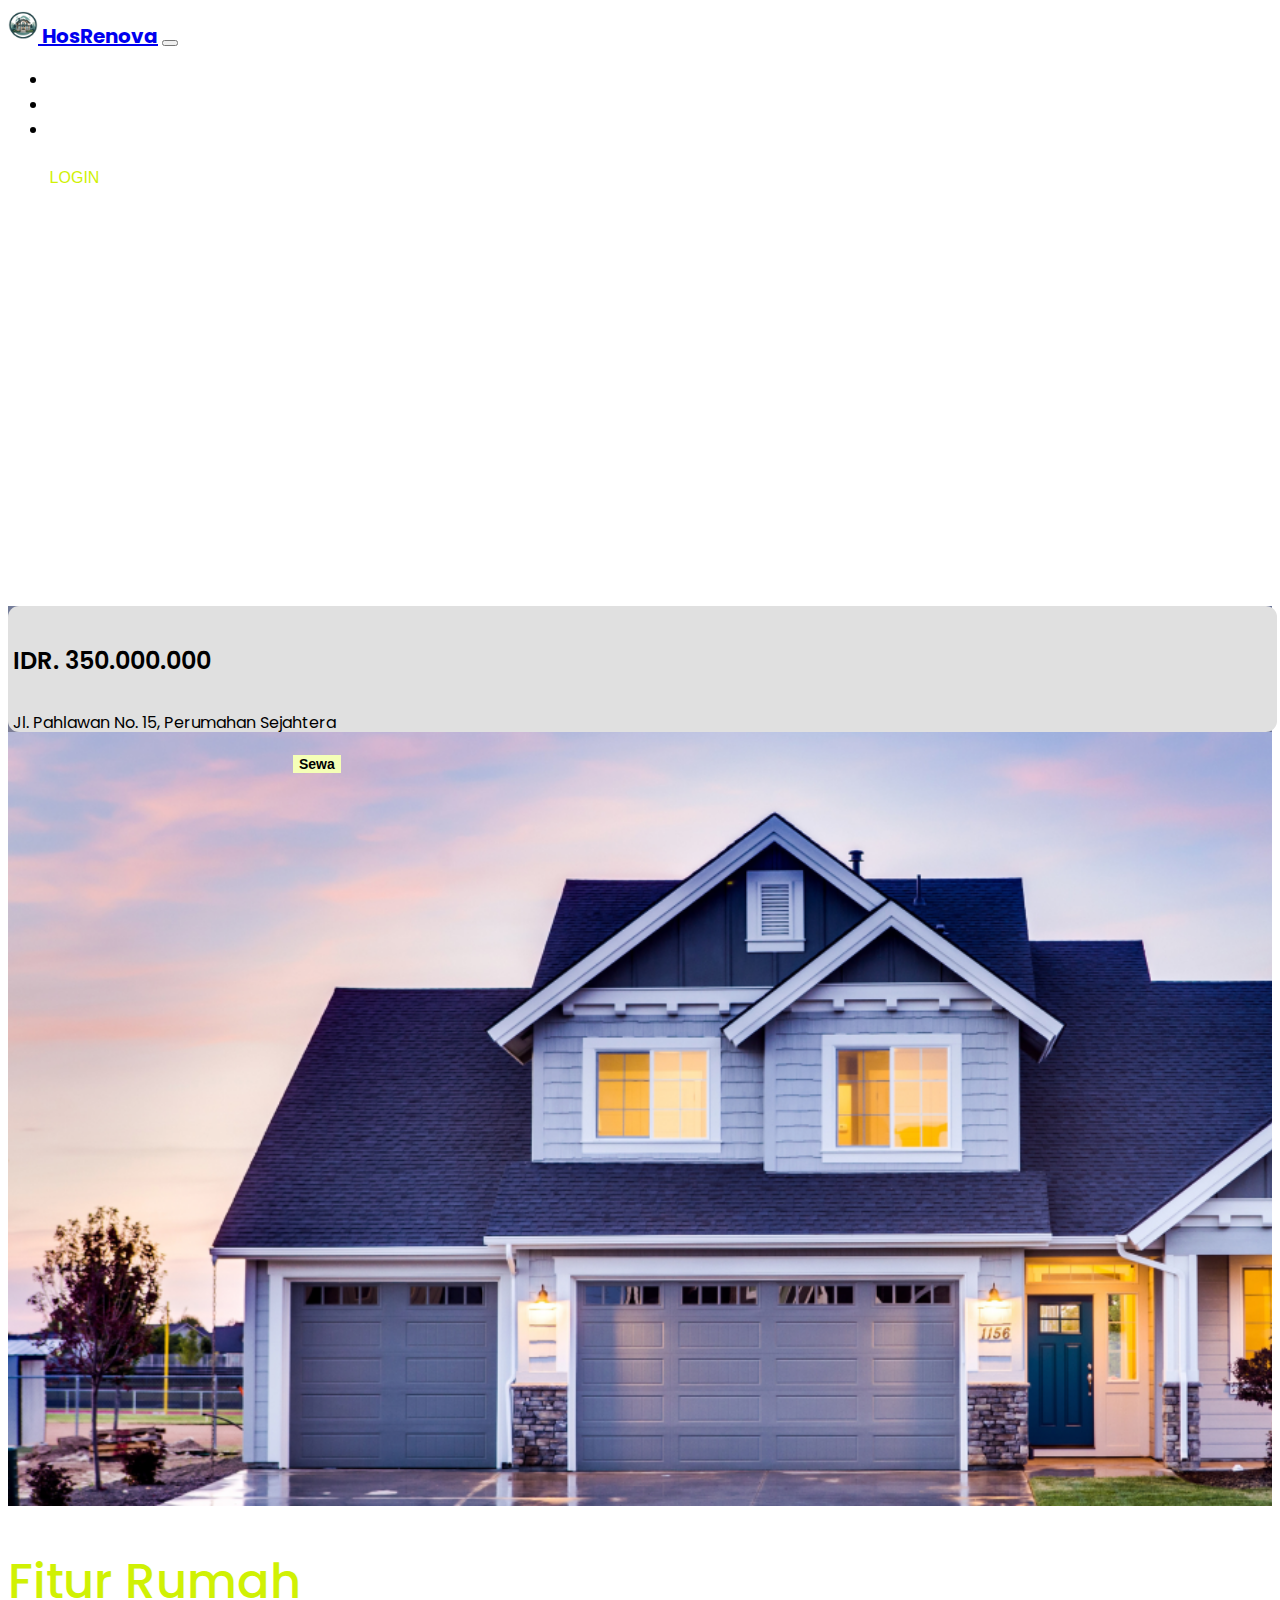
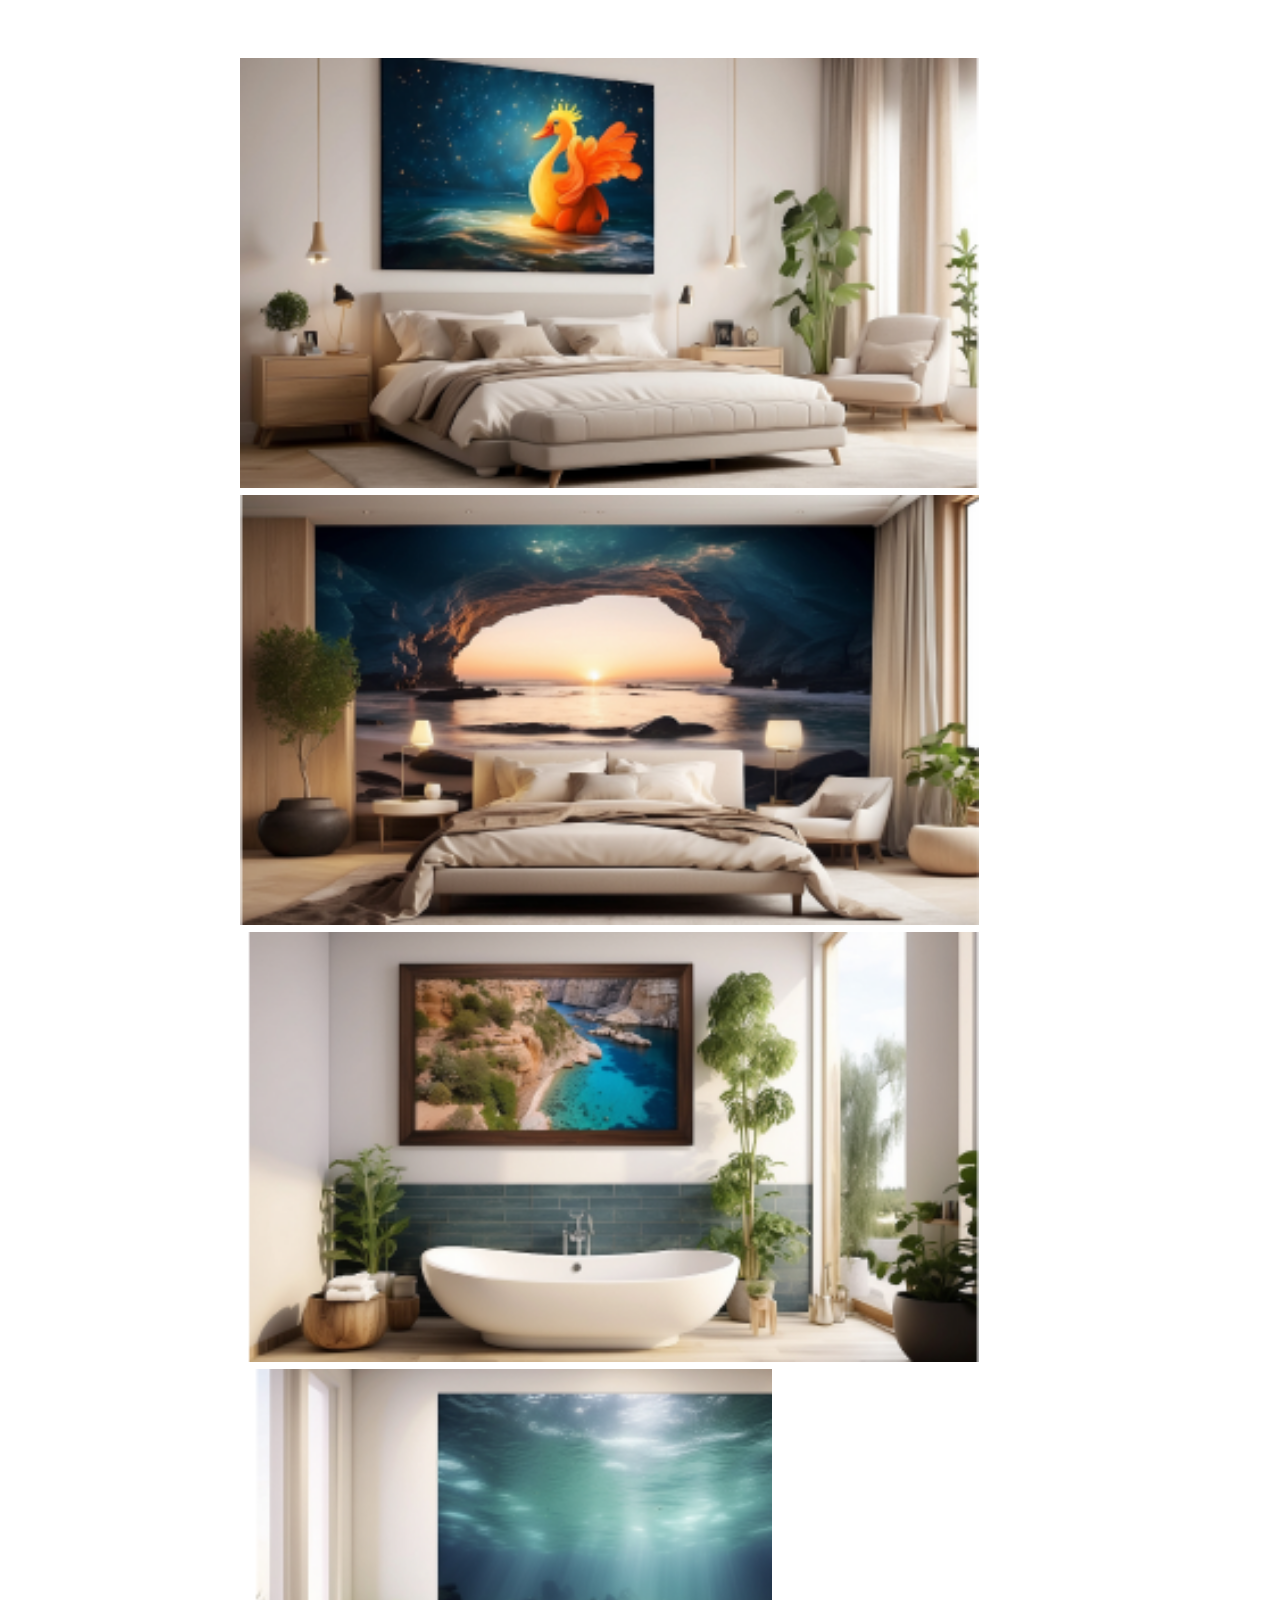
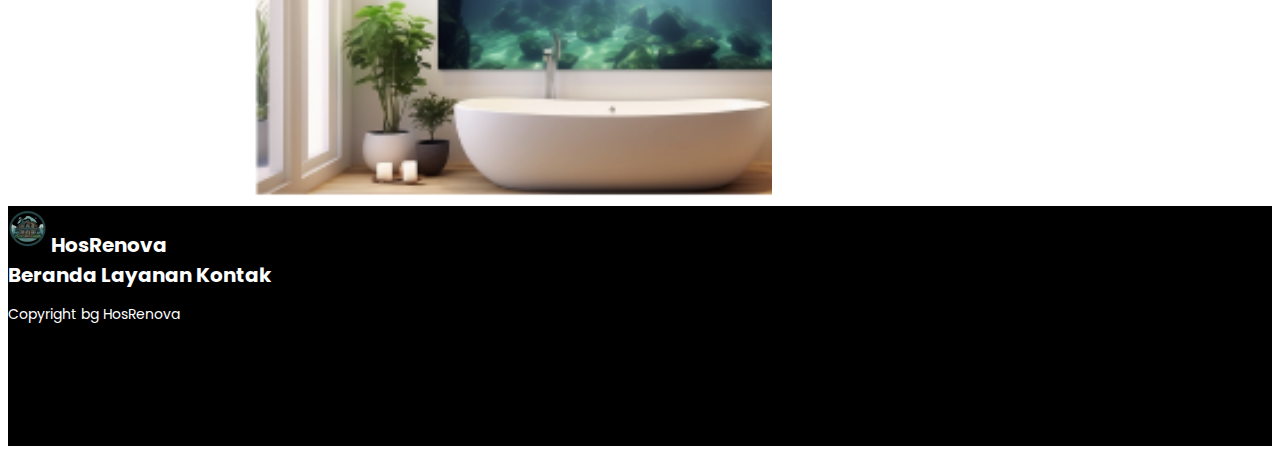
<file: rekomendasi-2.html>
<!doctype html>
<html lang="en">
  <head>
    <meta charset="utf-8">
    <meta name="viewport" content="width=device-width, initial-scale=1">
    <!-- My Style -->
    <link rel="stylesheet" href="css/styles.css">

    <!-- Responsive Style -->
    <link rel="stylesheet" href="css/responsive.css">
    
    <!-- Logo Web -->
    <link rel="icon" href="assets/img/Logo_Company_Profile 1.png" type="image/x-icon">

    <!-- Font Google Poppins -->
    <link rel="preconnect" href="https://fonts.googleapis.com">
    <link rel="preconnect" href="https://fonts.gstatic.com" crossorigin>
    <link href="https://fonts.googleapis.com/css2?family=Poppins:wght@400;500;700&display=swap" rel="stylesheet">
    
    <title>HosRenova</title>
    
    <link href="https://cdn.jsdelivr.net/npm/bootstrap@5.3.2/dist/css/bootstrap.min.css" rel="stylesheet" integrity="sha384-T3c6CoIi6uLrA9TneNEoa7RxnatzjcDSCmG1MXxSR1GAsXEV/Dwwykc2MPK8M2HN" crossorigin="anonymous">
  </head>
  <body>
    <!-- Navbar -->
    <nav class="navbar navbar-expand-lg navbar-dark bg-transparent position-fixed w-100">
      <div class="container">
      <a class="navbar-brand" href="#">
      <img src="assets/img/Logo_Company_Profile 1.png" alt="Logo" width="30" class="d-inline-block align-text-top me-3">
      HosRenova</a>
      <button class="navbar-toggler" type="button" data-bs-toggle="collapse" data-bs-target="#navbarNav" aria-controls="navbarNav" aria-expanded="false" aria-label="Toggle navigation">
          <span class="navbar-toggler-icon"></span>
      </button>
      <div class="collapse navbar-collapse" id="navbarNav">
          <ul class="navbar-nav mx-auto">
          <li class="nav-item mx-2">
              <a class="nav-link " aria-current="page" href="index.html">BERANDA</a>
          </li>
          <li class="nav-item mx-2">
              <a class="nav-link" href="index.html">LAYANAN</a>
          </li>
          <li class="nav-item mx-2">
              <a class="nav-link" href="index.html">KONTAK</a>
          </li>
          </ul>
          <div>
          <a href="login-page.html"> <button class="button-secondary">LOGIN</button> </a>
          
          </div>
      </div>
      </div>
  </nav>

  <!-- Rekomendasi-1 Section -->
  <section id="rekomendasi-1">
      <div class="container-fluid overlay h-100">
      <div class="container">
          <div class="row">
          <div class="col-4 d-flex align-items-center justify-content-between">
              <div class="card-new-rekomendasi-1" >
              <h4>IDR. 350.000.000</h4>
              <p>Jl. Pahlawan No. 15, Perumahan Sejahtera</p>
              <button class="button-sewa">Sewa</button>
              </div>
          </div>
          </div>
          </div>
      </div>
      </div>
  </section>
  
  <!-- Fitur Rumah Section -->
  <section id="fitur" class="mt-5 overflow-hidden">
      <div class="container">
      <div class="row mb-4">
          <div class="col-9">
          <h2>Fitur Rumah</h2>
          </div>
      </div>
      </div>
      <div id="carouselExampleSlidesOnly" class="carousel slide" data-bs-ride="carousel">
          <div class="carousel-inner">
          <div class="carousel-item active">
              <img src="assets/img/fitur_kamar1_rumah_rekomendasi_1.png" class="d-block w-100" alt="...">
          </div>
          <div class="carousel-item">
              <img src="assets/img/fitur_kamar2_rumah_rekomendasi_1.png" class="d-block w-100" alt="...">
          </div>
          <div class="carousel-item">
              <img src="assets/img/fitur_kamar_mandi1_rumah_rekomendasi_1.png" class="d-block w-100" alt="...">
          </div>
          <div class="carousel-item">
              <img src="assets/img/fitur_kamar_mandi2_rumah_rekomendasi_1.png" class="d-block w-100" alt="...">
          </div>
          </div>
      </div>
      </div>
  </section>

  <!-- Footer Section -->
  <footer class="d-flex align-items-center position-relative mt-5">
      <div class="container-fluid">
      <div class="container">
          <div class="row">
          <div class="col-md-8 d-flex align-items-center">
              <img src="assets/img/Logo_Company_Profile 1.png" alt="">
              <a href="#" class="ms-3">HosRenova</a>
          </div>
          <div class="col-md-4 d-flex justify-content-evenly">
              <a href="index.html">Beranda</a>
              <a href="index.html">Layanan</a>
              <a href="index.html">Kontak</a>
          </div>
          </div>
          <div class="row">
          <div class="col-12 text-center copyright ">
              <p>Copyright bg HosRenova</p>
          </div>
          </div>
      </div>
      </div>
  </footer>
  
  <script src="js/script.js"></script>



    <script src="https://cdn.jsdelivr.net/npm/bootstrap@5.3.2/dist/js/bootstrap.bundle.min.js" integrity="sha384-C6RzsynM9kWDrMNeT87bh95OGNyZPhcTNXj1NW7RuBCsyN/o0jlpcV8Qyq46cDfL" crossorigin="anonymous"></script>
  </body>
</html>
</file>
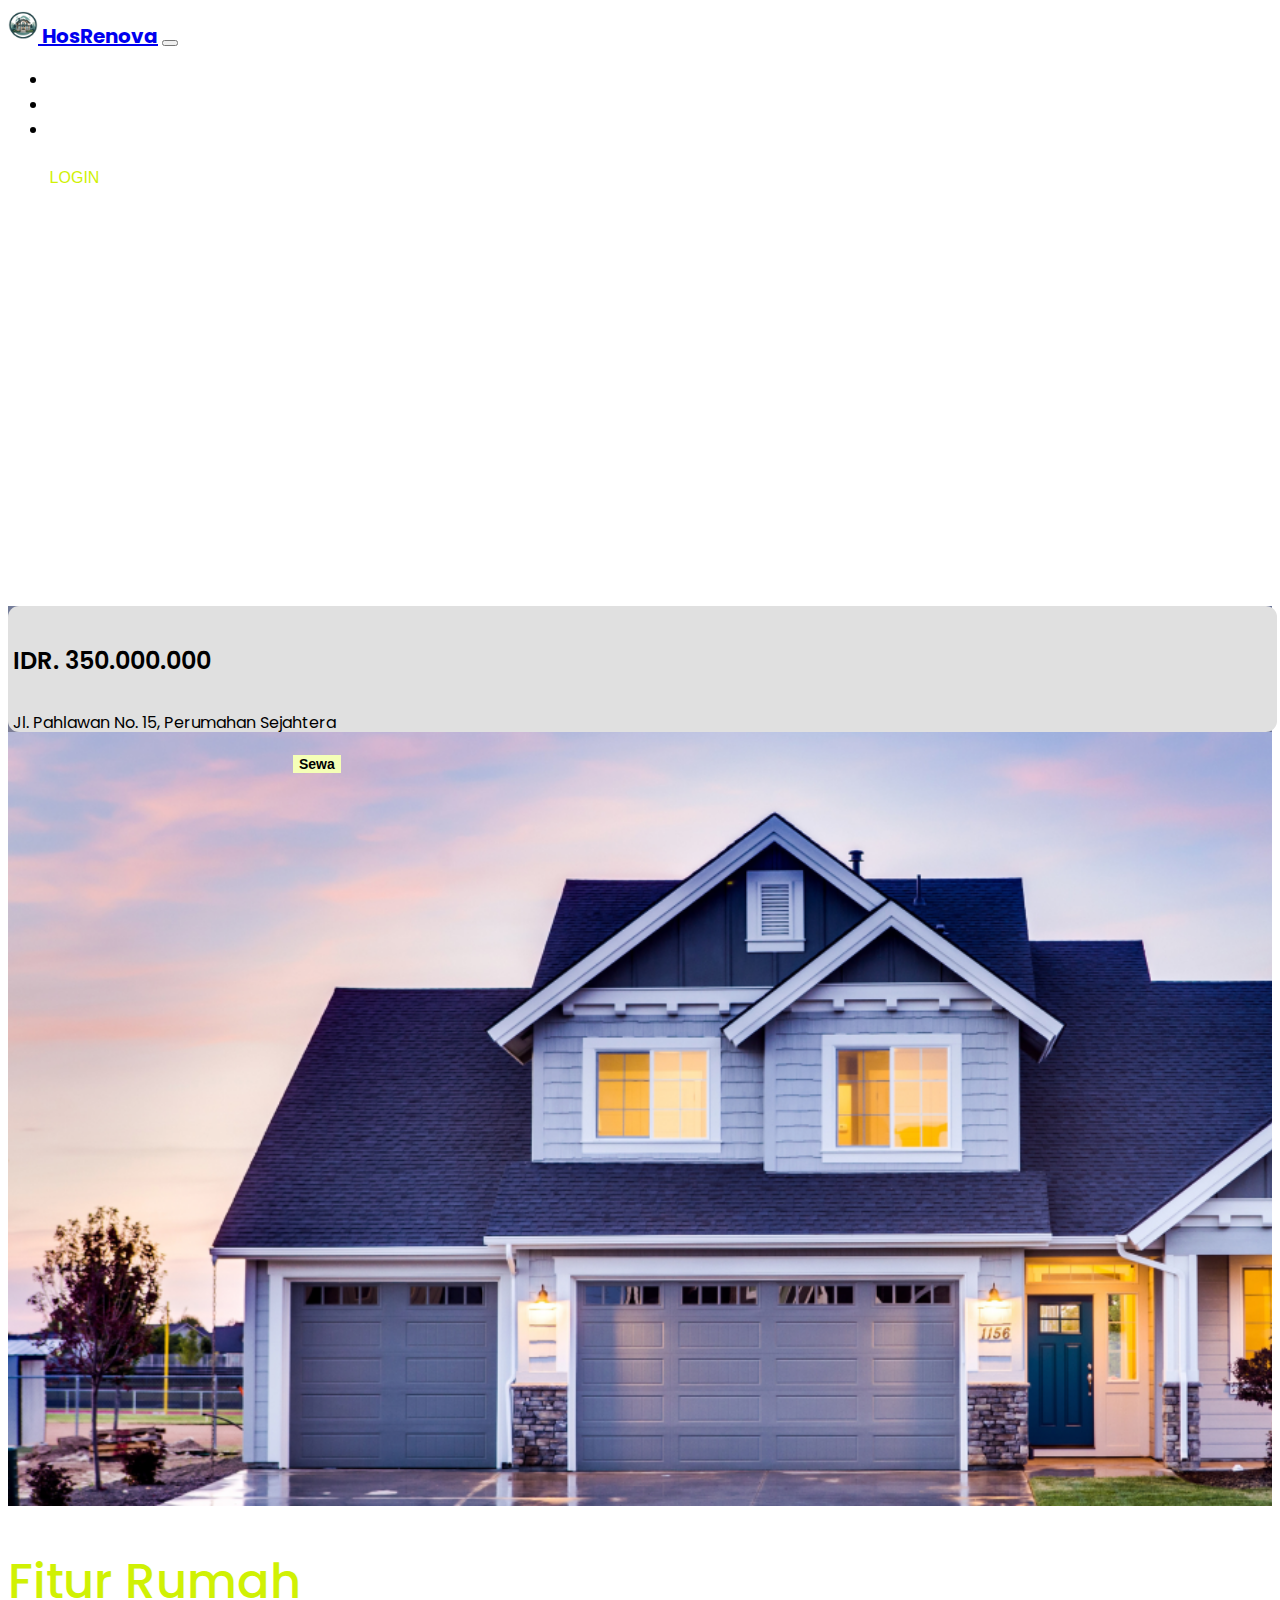
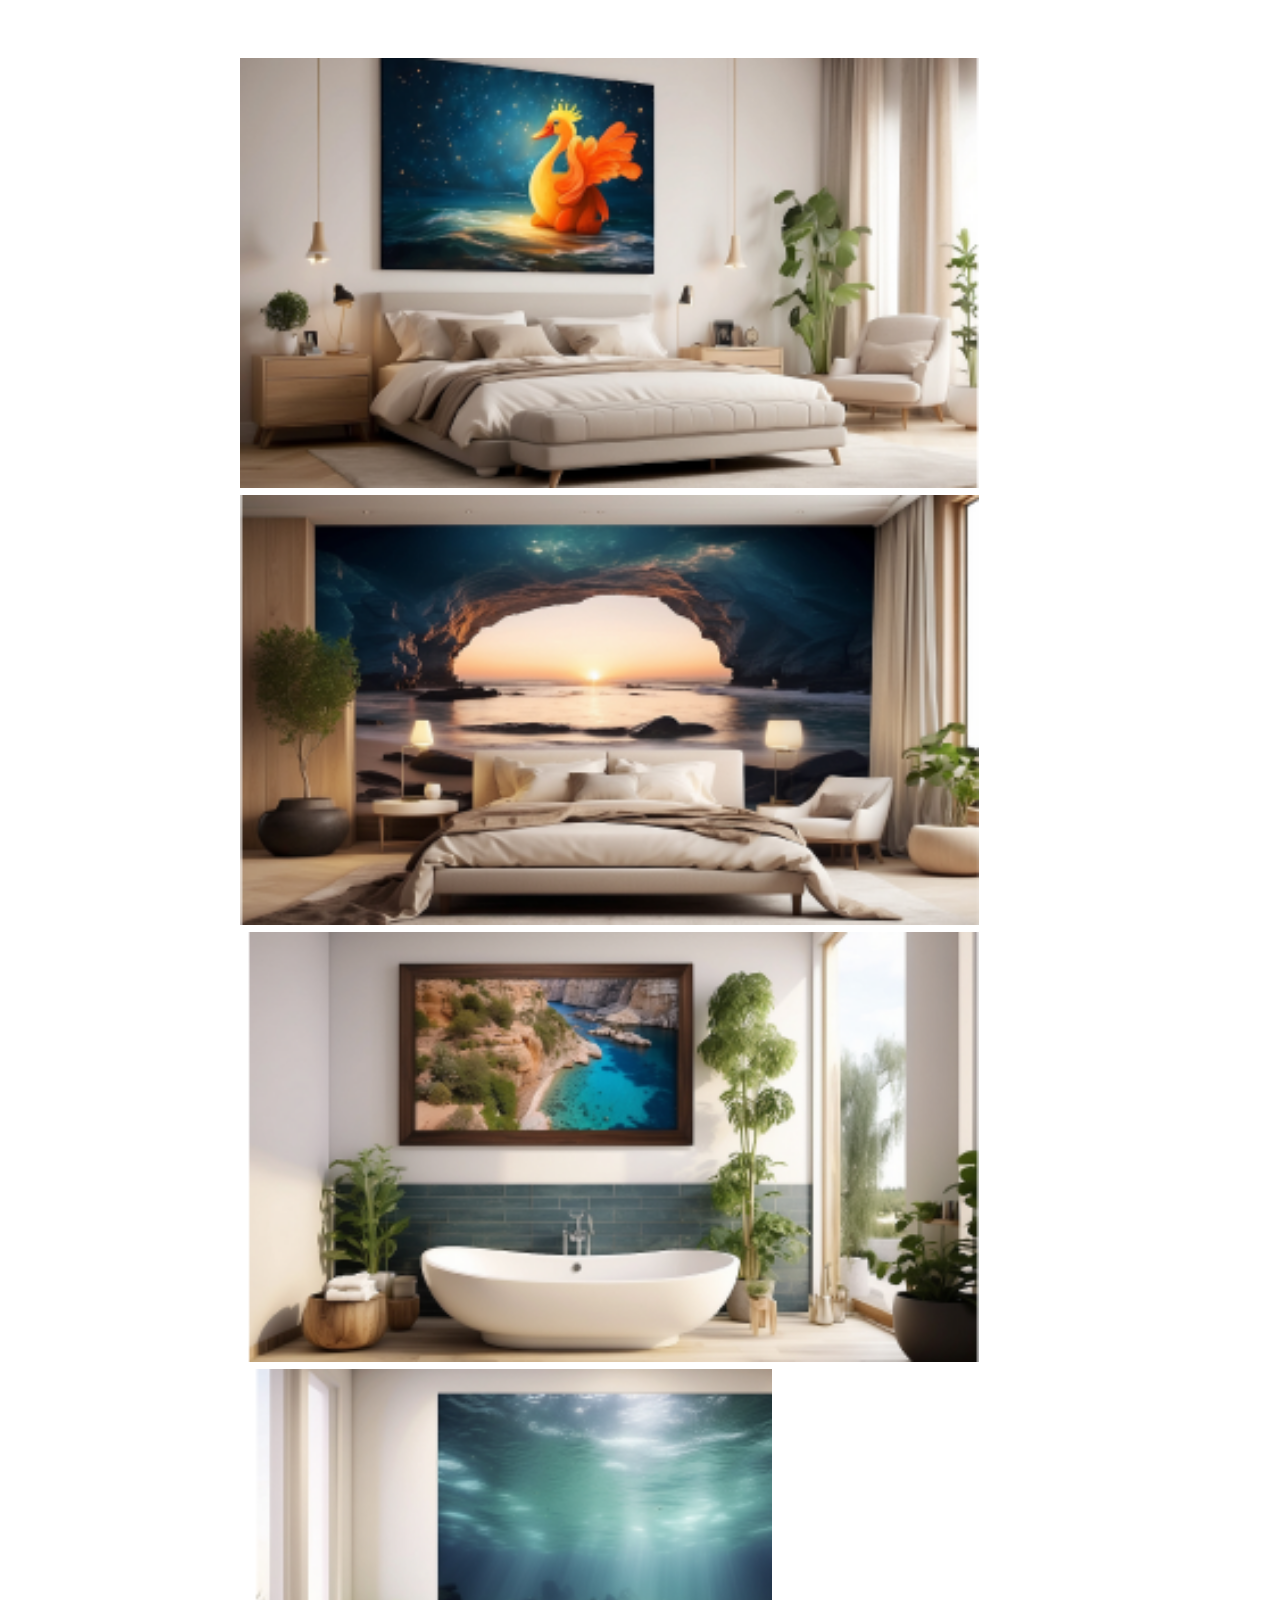
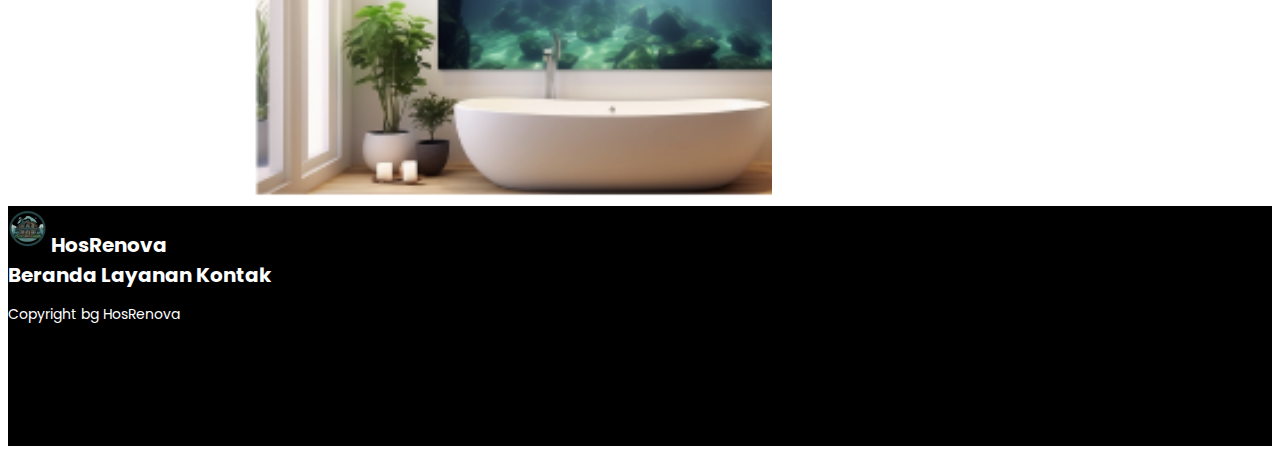
<file: rekomendasi-3.html>
<!doctype html>
<html lang="en">
  <head>
    <meta charset="utf-8">
    <meta name="viewport" content="width=device-width, initial-scale=1">
    <!-- My Style -->
    <link rel="stylesheet" href="css/styles.css">

    <!-- Responsive Style -->
    <link rel="stylesheet" href="css/responsive.css">
    
    <!-- Logo Web -->
    <link rel="icon" href="assets/img/Logo_Company_Profile 1.png" type="image/x-icon">

    <!-- Font Google Poppins -->
    <link rel="preconnect" href="https://fonts.googleapis.com">
    <link rel="preconnect" href="https://fonts.gstatic.com" crossorigin>
    <link href="https://fonts.googleapis.com/css2?family=Poppins:wght@400;500;700&display=swap" rel="stylesheet">
    
    <title>HosRenova</title>

    <link href="https://cdn.jsdelivr.net/npm/bootstrap@5.3.2/dist/css/bootstrap.min.css" rel="stylesheet" integrity="sha384-T3c6CoIi6uLrA9TneNEoa7RxnatzjcDSCmG1MXxSR1GAsXEV/Dwwykc2MPK8M2HN" crossorigin="anonymous">
  </head>
  <body>
    <!-- Navbar -->
    <nav class="navbar navbar-expand-lg navbar-dark bg-transparent position-fixed w-100">
      <div class="container">
      <a class="navbar-brand" href="#">
      <img src="assets/img/Logo_Company_Profile 1.png" alt="Logo" width="30" class="d-inline-block align-text-top me-3">
      HosRenova</a>
      <button class="navbar-toggler" type="button" data-bs-toggle="collapse" data-bs-target="#navbarNav" aria-controls="navbarNav" aria-expanded="false" aria-label="Toggle navigation">
          <span class="navbar-toggler-icon"></span>
      </button>
      <div class="collapse navbar-collapse" id="navbarNav">
          <ul class="navbar-nav mx-auto">
          <li class="nav-item mx-2">
              <a class="nav-link " aria-current="page" href="index.html">BERANDA</a>
          </li>
          <li class="nav-item mx-2">
              <a class="nav-link" href="index.html">LAYANAN</a>
          </li>
          <li class="nav-item mx-2">
              <a class="nav-link" href="index.html">KONTAK</a>
          </li>
          </ul>
          <div>
          <a href="login-page.html"> <button class="button-secondary">LOGIN</button> </a>
          
          </div>
      </div>
      </div>
  </nav>

  <!-- Rekomendasi-1 Section -->
  <section id="rekomendasi-1">
      <div class="container-fluid overlay h-100">
      <div class="container">
          <div class="row">
          <div class="col-4 d-flex align-items-center justify-content-between">
              <div class="card-new-rekomendasi-1" >
              <h4>IDR. 350.000.000</h4>
              <p>Jl. Pahlawan No. 15, Perumahan Sejahtera</p>
              <button class="button-sewa">Sewa</button>
              </div>
          </div>
          </div>
          </div>
      </div>
      </div>
  </section>
  
  <!-- Fitur Rumah Section -->
  <section id="fitur" class="mt-5 overflow-hidden">
      <div class="container">
      <div class="row mb-4">
          <div class="col-9">
          <h2>Fitur Rumah</h2>
          </div>
      </div>
      </div>
      <div id="carouselExampleSlidesOnly" class="carousel slide" data-bs-ride="carousel">
          <div class="carousel-inner">
          <div class="carousel-item active">
              <img src="assets/img/fitur_kamar1_rumah_rekomendasi_1.png" class="d-block w-100" alt="...">
          </div>
          <div class="carousel-item">
              <img src="assets/img/fitur_kamar2_rumah_rekomendasi_1.png" class="d-block w-100" alt="...">
          </div>
          <div class="carousel-item">
              <img src="assets/img/fitur_kamar_mandi1_rumah_rekomendasi_1.png" class="d-block w-100" alt="...">
          </div>
          <div class="carousel-item">
              <img src="assets/img/fitur_kamar_mandi2_rumah_rekomendasi_1.png" class="d-block w-100" alt="...">
          </div>
          </div>
      </div>
      </div>
  </section>

  <!-- Footer Section -->
  <footer class="d-flex align-items-center position-relative mt-5">
      <div class="container-fluid">
      <div class="container">
          <div class="row">
          <div class="col-md-8 d-flex align-items-center">
              <img src="assets/img/Logo_Company_Profile 1.png" alt="">
              <a href="#" class="ms-3">HosRenova</a>
          </div>
          <div class="col-md-4 d-flex justify-content-evenly">
              <a href="index.html">Beranda</a>
              <a href="index.html">Layanan</a>
              <a href="index.html">Kontak</a>
          </div>
          </div>
          <div class="row">
          <div class="col-12 text-center copyright ">
              <p>Copyright bg HosRenova</p>
          </div>
          </div>
      </div>
      </div>
  </footer>
  
  <script src="js/script.js"></script>

    <script src="https://cdn.jsdelivr.net/npm/bootstrap@5.3.2/dist/js/bootstrap.bundle.min.js" integrity="sha384-C6RzsynM9kWDrMNeT87bh95OGNyZPhcTNXj1NW7RuBCsyN/o0jlpcV8Qyq46cDfL" crossorigin="anonymous"></script>
  </body>
</html>
</file>
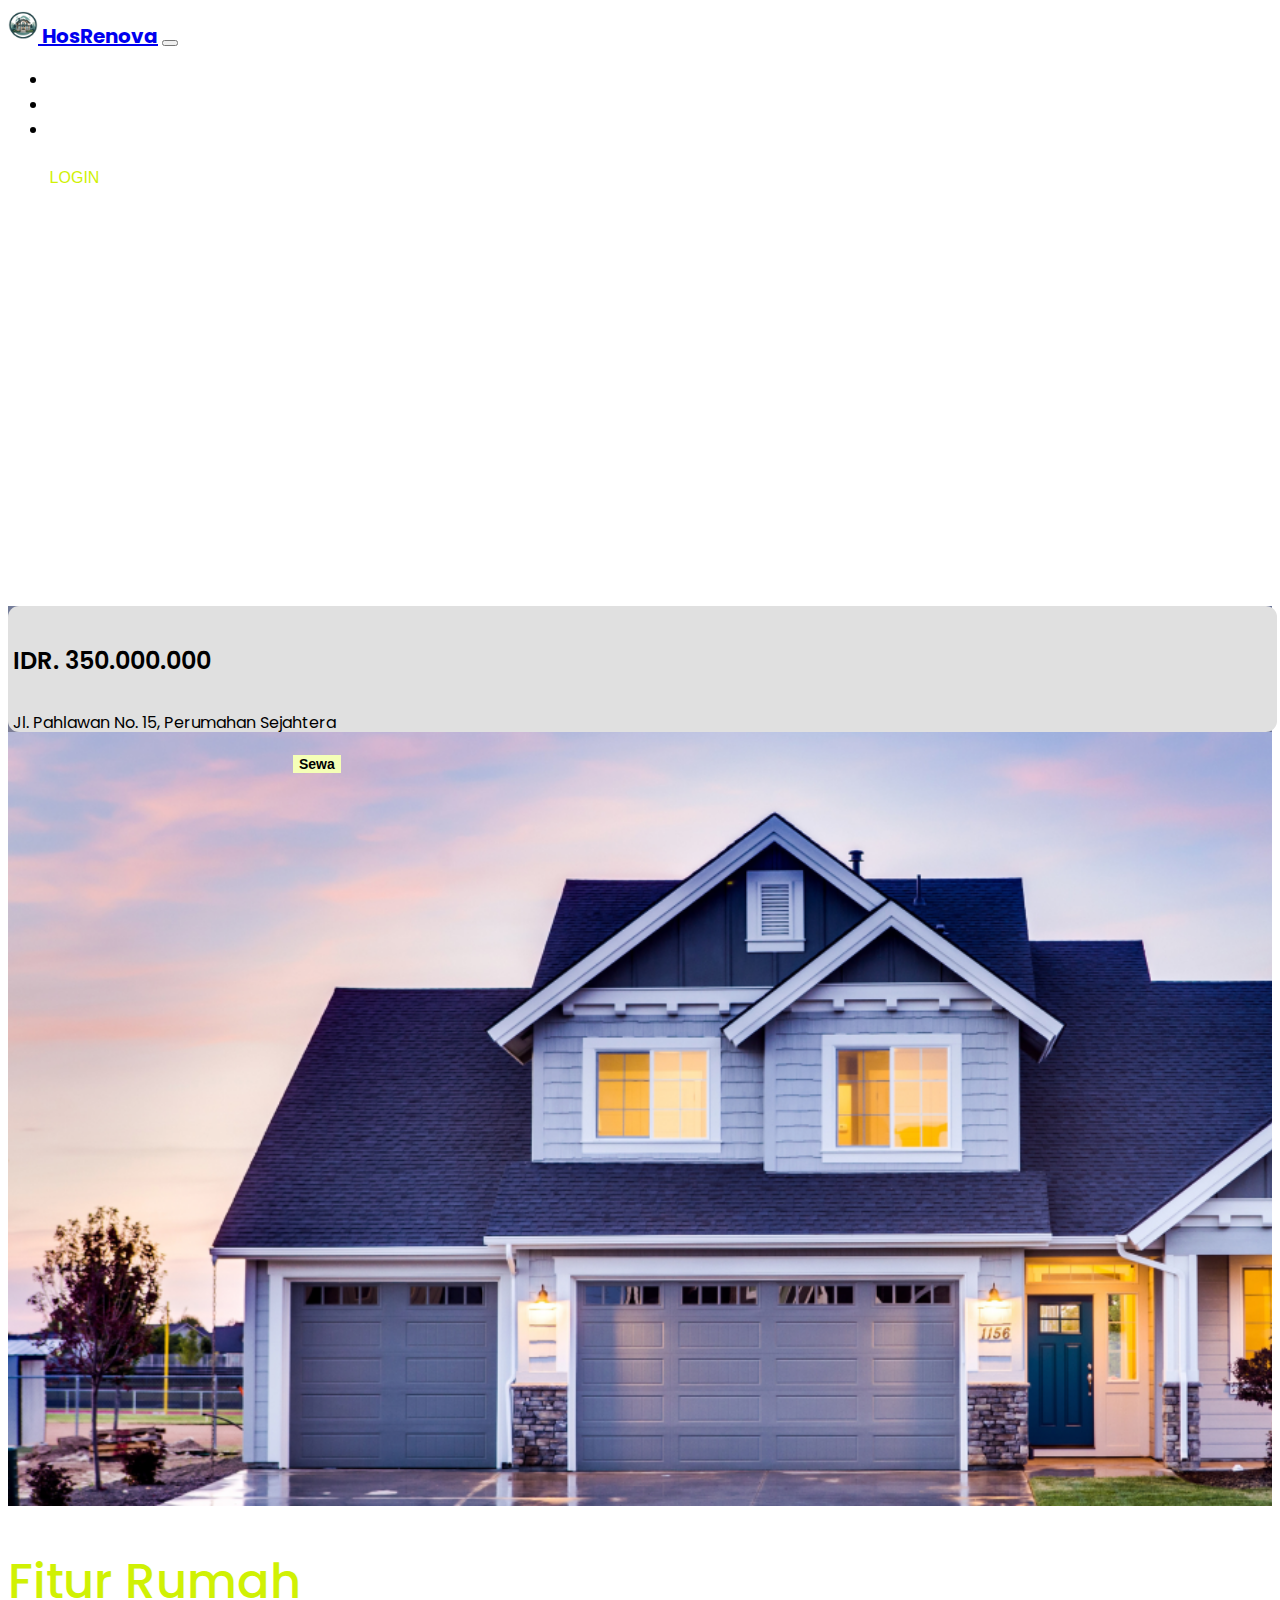
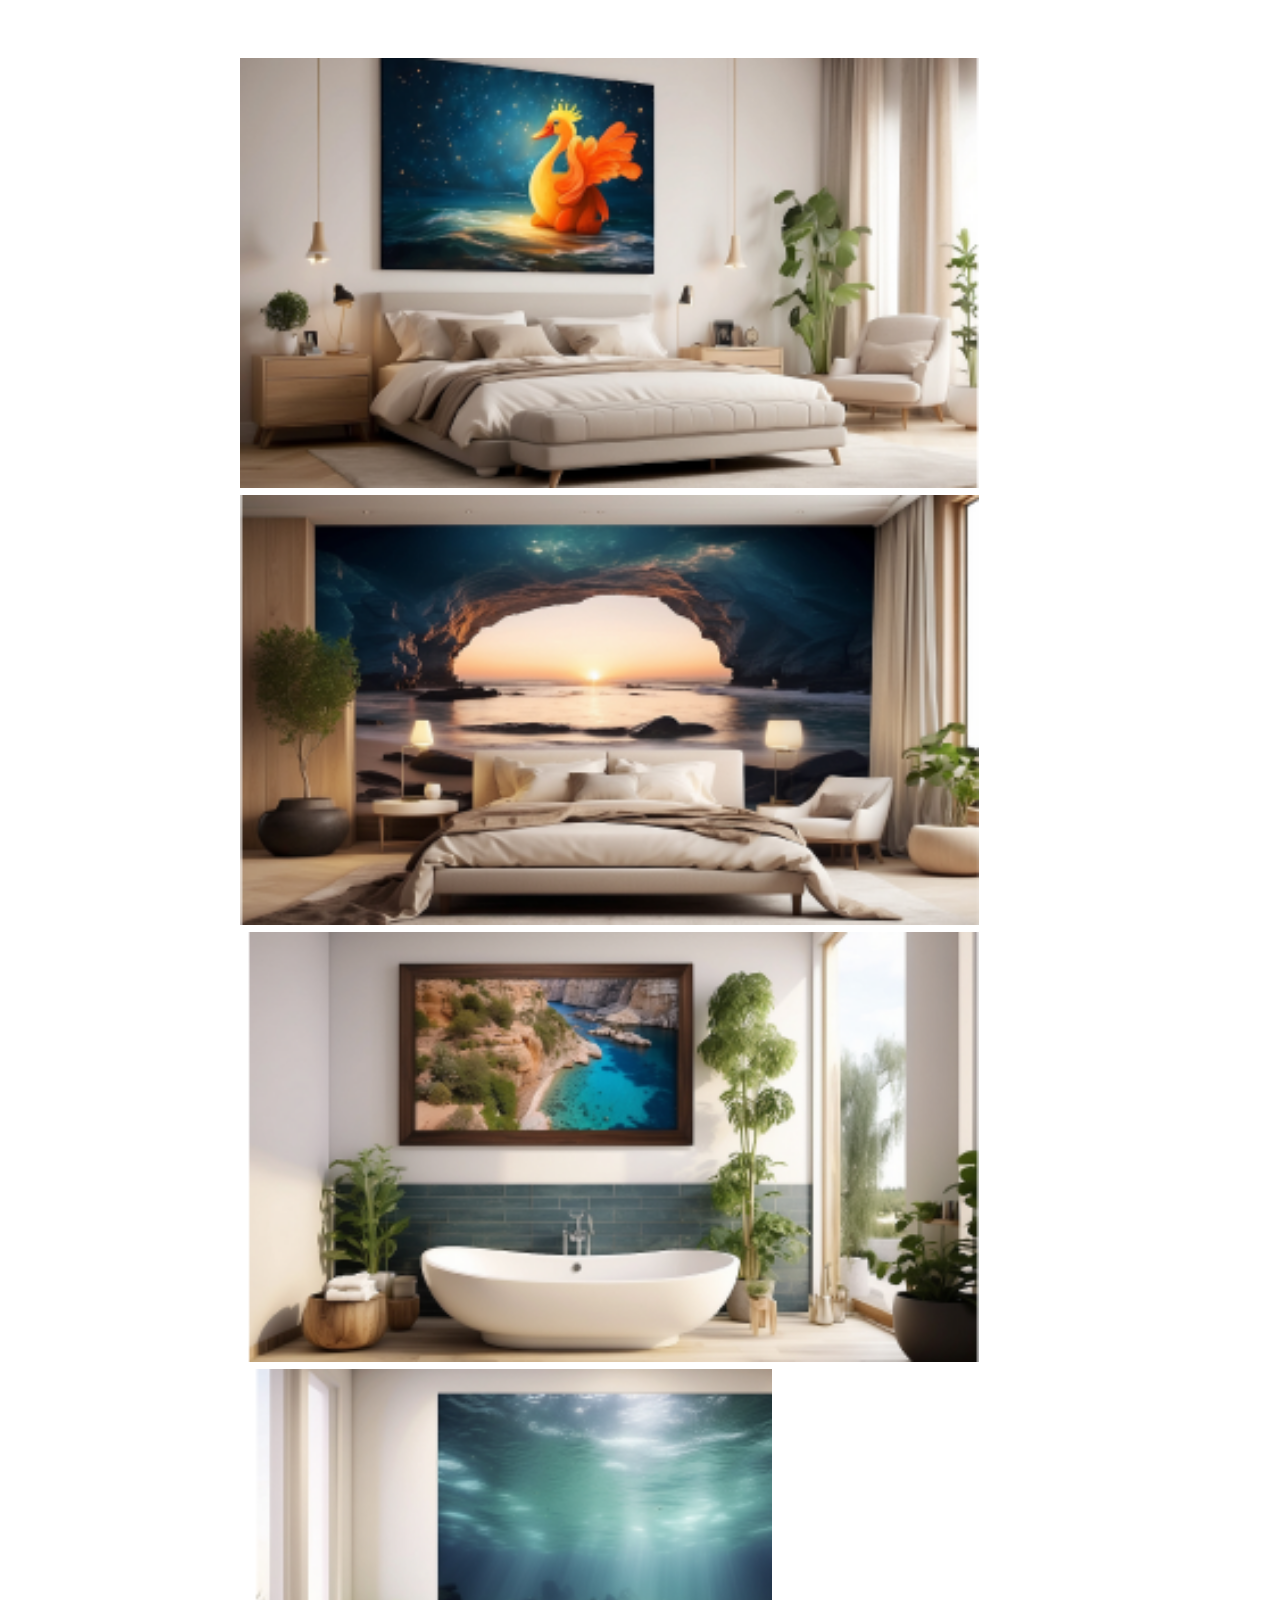
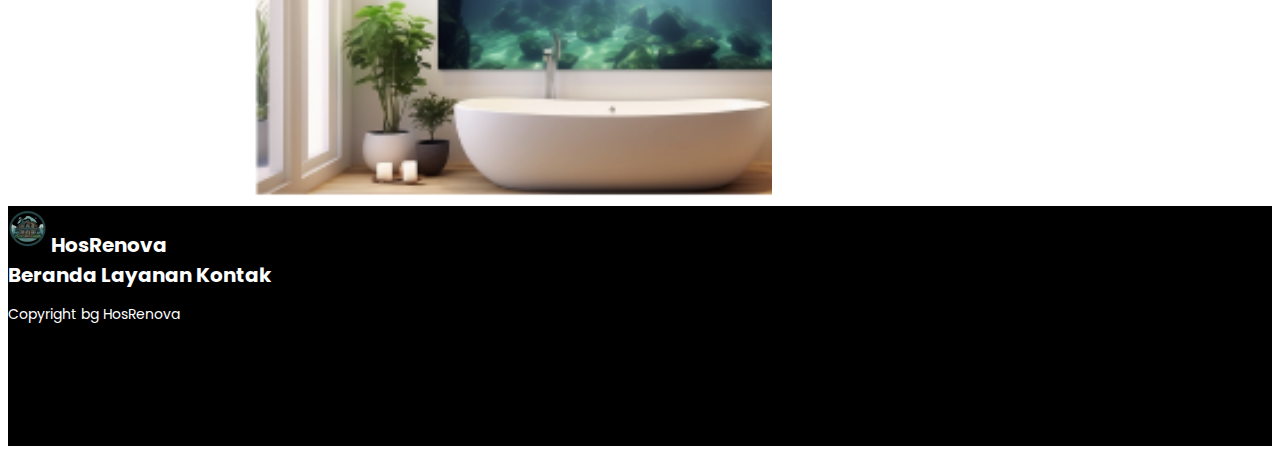
<file: rekomendasi-4.html>
<!doctype html>
<html lang="en">
  <head>
    <meta charset="utf-8">
    <meta name="viewport" content="width=device-width, initial-scale=1">
    <!-- My Style -->
    <link rel="stylesheet" href="css/styles.css">

    <!-- Responsive Style -->
    <link rel="stylesheet" href="css/responsive.css">
    
    <!-- Logo Web -->
    <link rel="icon" href="assets/img/Logo_Company_Profile 1.png" type="image/x-icon">

    <!-- Font Google Poppins -->
    <link rel="preconnect" href="https://fonts.googleapis.com">
    <link rel="preconnect" href="https://fonts.gstatic.com" crossorigin>
    <link href="https://fonts.googleapis.com/css2?family=Poppins:wght@400;500;700&display=swap" rel="stylesheet">
    
    <title>HosRenova</title>

    <link href="https://cdn.jsdelivr.net/npm/bootstrap@5.3.2/dist/css/bootstrap.min.css" rel="stylesheet" integrity="sha384-T3c6CoIi6uLrA9TneNEoa7RxnatzjcDSCmG1MXxSR1GAsXEV/Dwwykc2MPK8M2HN" crossorigin="anonymous">
  </head>
  <body>

    <!-- Navbar -->
    <nav class="navbar navbar-expand-lg navbar-dark bg-transparent position-fixed w-100">
      <div class="container">
      <a class="navbar-brand" href="#">
      <img src="assets/img/Logo_Company_Profile 1.png" alt="Logo" width="30" class="d-inline-block align-text-top me-3">
      HosRenova</a>
      <button class="navbar-toggler" type="button" data-bs-toggle="collapse" data-bs-target="#navbarNav" aria-controls="navbarNav" aria-expanded="false" aria-label="Toggle navigation">
          <span class="navbar-toggler-icon"></span>
      </button>
      <div class="collapse navbar-collapse" id="navbarNav">
          <ul class="navbar-nav mx-auto">
          <li class="nav-item mx-2">
              <a class="nav-link " aria-current="page" href="index.html">BERANDA</a>
          </li>
          <li class="nav-item mx-2">
              <a class="nav-link" href="index.html">LAYANAN</a>
          </li>
          <li class="nav-item mx-2">
              <a class="nav-link" href="index.html">KONTAK</a>
          </li>
          </ul>
          <div>
          <a href="login-page.html"> <button class="button-secondary">LOGIN</button> </a>
          
          </div>
      </div>
      </div>
  </nav>

  <!-- Rekomendasi-1 Section -->
  <section id="rekomendasi-1">
      <div class="container-fluid overlay h-100">
      <div class="container">
          <div class="row">
          <div class="col-4 d-flex align-items-center justify-content-between">
              <div class="card-new-rekomendasi-1" >
              <h4>IDR. 350.000.000</h4>
              <p>Jl. Pahlawan No. 15, Perumahan Sejahtera</p>
              <button class="button-sewa">Sewa</button>
              </div>
          </div>
          </div>
          </div>
      </div>
      </div>
  </section>
  
  <!-- Fitur Rumah Section -->
  <section id="fitur" class="mt-5 overflow-hidden">
      <div class="container">
      <div class="row mb-4">
          <div class="col-9">
          <h2>Fitur Rumah</h2>
          </div>
      </div>
      </div>
      <div id="carouselExampleSlidesOnly" class="carousel slide" data-bs-ride="carousel">
          <div class="carousel-inner">
          <div class="carousel-item active">
              <img src="assets/img/fitur_kamar1_rumah_rekomendasi_1.png" class="d-block w-100" alt="...">
          </div>
          <div class="carousel-item">
              <img src="assets/img/fitur_kamar2_rumah_rekomendasi_1.png" class="d-block w-100" alt="...">
          </div>
          <div class="carousel-item">
              <img src="assets/img/fitur_kamar_mandi1_rumah_rekomendasi_1.png" class="d-block w-100" alt="...">
          </div>
          <div class="carousel-item">
              <img src="assets/img/fitur_kamar_mandi2_rumah_rekomendasi_1.png" class="d-block w-100" alt="...">
          </div>
          </div>
      </div>
      </div>
  </section>

  <!-- Footer Section -->
  <footer class="d-flex align-items-center position-relative mt-5">
      <div class="container-fluid">
      <div class="container">
          <div class="row">
          <div class="col-md-8 d-flex align-items-center">
              <img src="assets/img/Logo_Company_Profile 1.png" alt="">
              <a href="#" class="ms-3">HosRenova</a>
          </div>
          <div class="col-md-4 d-flex justify-content-evenly">
              <a href="index.html">Beranda</a>
              <a href="index.html">Layanan</a>
              <a href="index.html">Kontak</a>
          </div>
          </div>
          <div class="row">
          <div class="col-12 text-center copyright ">
              <p>Copyright bg HosRenova</p>
          </div>
          </div>
      </div>
      </div>
  </footer>
  
  <script src="js/script.js"></script>

    <script src="https://cdn.jsdelivr.net/npm/bootstrap@5.3.2/dist/js/bootstrap.bundle.min.js" integrity="sha384-C6RzsynM9kWDrMNeT87bh95OGNyZPhcTNXj1NW7RuBCsyN/o0jlpcV8Qyq46cDfL" crossorigin="anonymous"></script>
  </body>
</html>
</file>
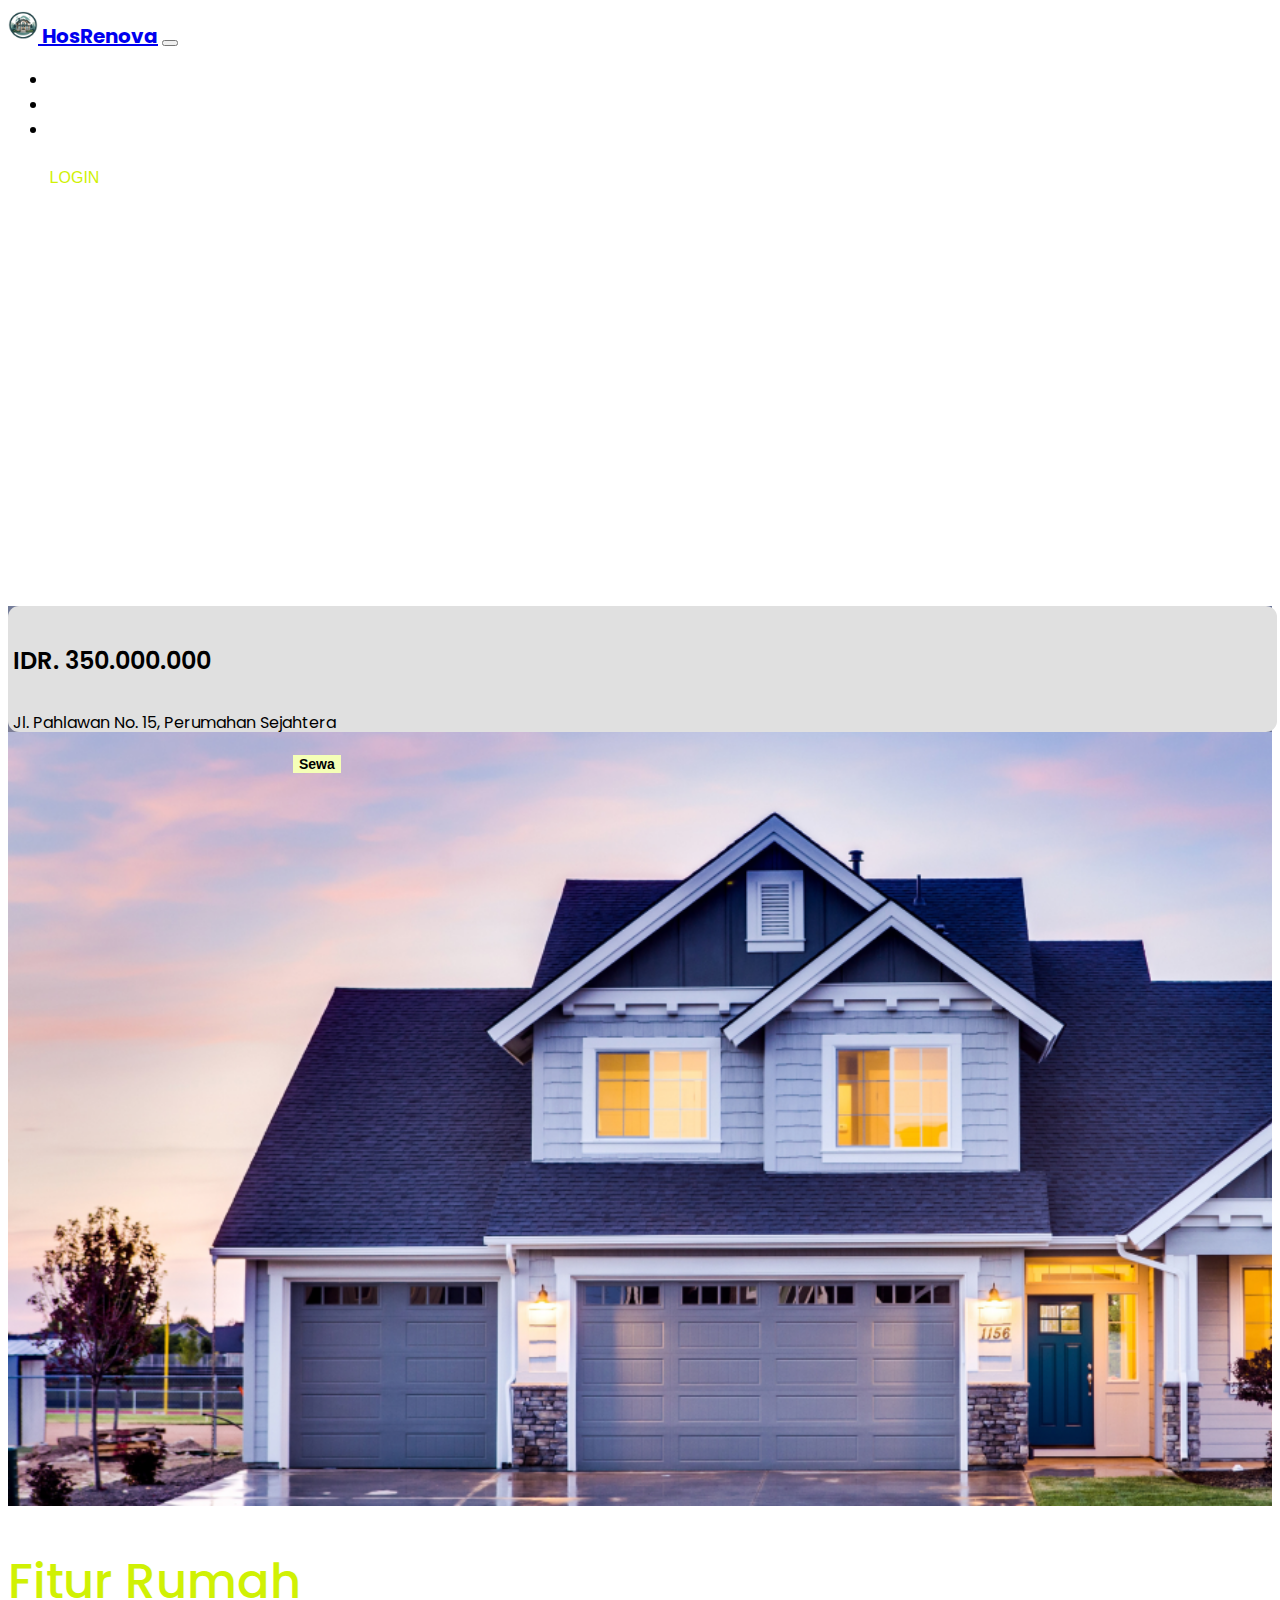
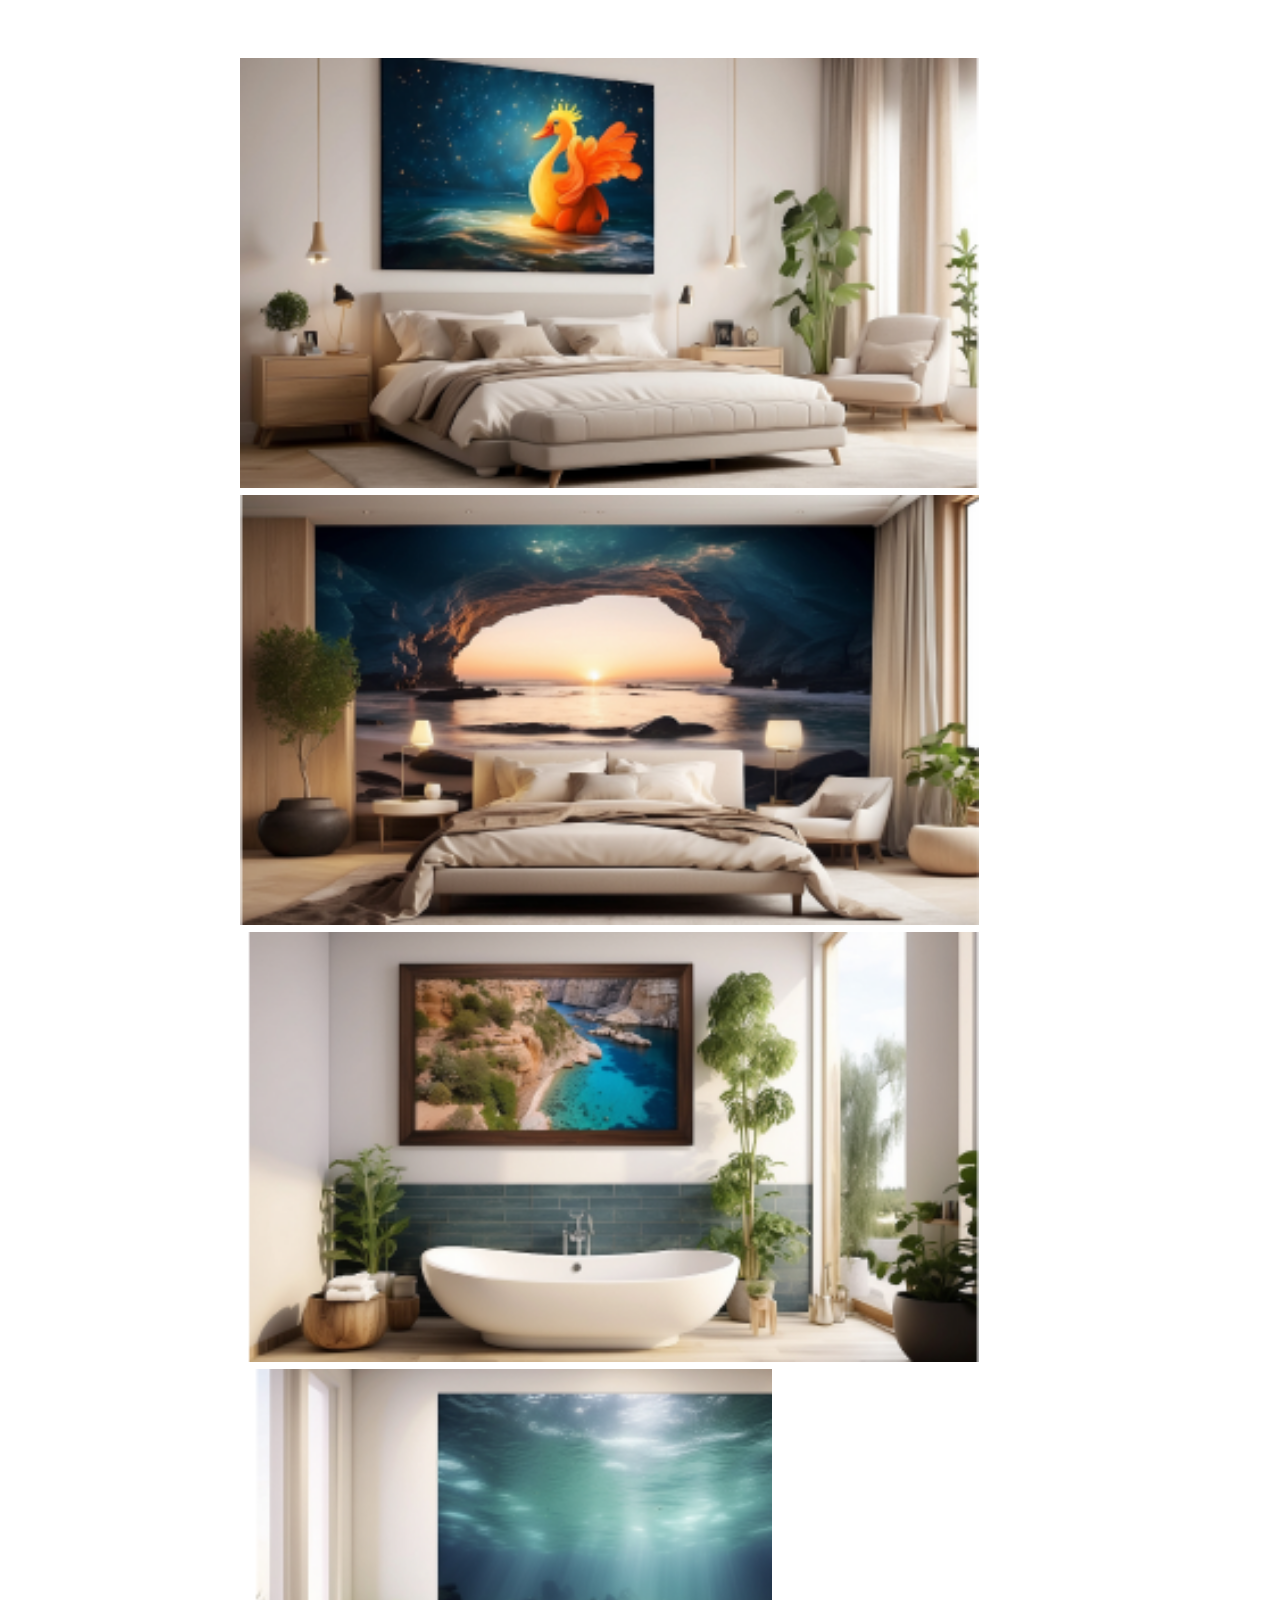
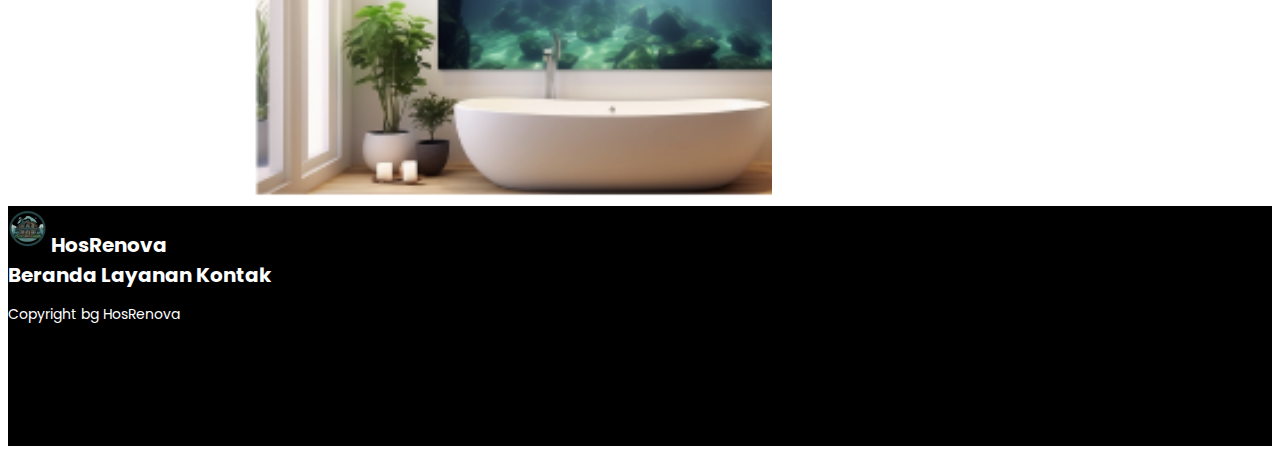
<file: rekomendasi-5.html>
<!doctype html>
<html lang="en">
  <head>
    <meta charset="utf-8">
    <meta name="viewport" content="width=device-width, initial-scale=1">
    <!-- My Style -->
    <link rel="stylesheet" href="css/styles.css">

    <!-- Responsive Style -->
    <link rel="stylesheet" href="css/responsive.css">
    
    <!-- Logo Web -->
    <link rel="icon" href="assets/img/Logo_Company_Profile 1.png" type="image/x-icon">

    <!-- Font Google Poppins -->
    <link rel="preconnect" href="https://fonts.googleapis.com">
    <link rel="preconnect" href="https://fonts.gstatic.com" crossorigin>
    <link href="https://fonts.googleapis.com/css2?family=Poppins:wght@400;500;700&display=swap" rel="stylesheet">
    
    <title>HosRenova</title>
    <link href="https://cdn.jsdelivr.net/npm/bootstrap@5.3.2/dist/css/bootstrap.min.css" rel="stylesheet" integrity="sha384-T3c6CoIi6uLrA9TneNEoa7RxnatzjcDSCmG1MXxSR1GAsXEV/Dwwykc2MPK8M2HN" crossorigin="anonymous">
  </head>
  <body>
    
    <!-- Navbar -->
    <nav class="navbar navbar-expand-lg navbar-dark bg-transparent position-fixed w-100">
      <div class="container">
      <a class="navbar-brand" href="#">
      <img src="assets/img/Logo_Company_Profile 1.png" alt="Logo" width="30" class="d-inline-block align-text-top me-3">
      HosRenova</a>
      <button class="navbar-toggler" type="button" data-bs-toggle="collapse" data-bs-target="#navbarNav" aria-controls="navbarNav" aria-expanded="false" aria-label="Toggle navigation">
          <span class="navbar-toggler-icon"></span>
      </button>
      <div class="collapse navbar-collapse" id="navbarNav">
          <ul class="navbar-nav mx-auto">
          <li class="nav-item mx-2">
              <a class="nav-link " aria-current="page" href="index.html">BERANDA</a>
          </li>
          <li class="nav-item mx-2">
              <a class="nav-link" href="index.html">LAYANAN</a>
          </li>
          <li class="nav-item mx-2">
              <a class="nav-link" href="index.html">KONTAK</a>
          </li>
          </ul>
          <div>
          <a href="login-page.html"> <button class="button-secondary">LOGIN</button> </a>
          
          </div>
      </div>
      </div>
  </nav>

  <!-- Rekomendasi-1 Section -->
  <section id="rekomendasi-1">
      <div class="container-fluid overlay h-100">
      <div class="container">
          <div class="row">
          <div class="col-4 d-flex align-items-center justify-content-between">
              <div class="card-new-rekomendasi-1" >
              <h4>IDR. 350.000.000</h4>
              <p>Jl. Pahlawan No. 15, Perumahan Sejahtera</p>
              <button class="button-sewa">Sewa</button>
              </div>
          </div>
          </div>
          </div>
      </div>
      </div>
  </section>
  
  <!-- Fitur Rumah Section -->
  <section id="fitur" class="mt-5 overflow-hidden">
      <div class="container">
      <div class="row mb-4">
          <div class="col-9">
          <h2>Fitur Rumah</h2>
          </div>
      </div>
      </div>
      <div id="carouselExampleSlidesOnly" class="carousel slide" data-bs-ride="carousel">
          <div class="carousel-inner">
          <div class="carousel-item active">
              <img src="assets/img/fitur_kamar1_rumah_rekomendasi_1.png" class="d-block w-100" alt="...">
          </div>
          <div class="carousel-item">
              <img src="assets/img/fitur_kamar2_rumah_rekomendasi_1.png" class="d-block w-100" alt="...">
          </div>
          <div class="carousel-item">
              <img src="assets/img/fitur_kamar_mandi1_rumah_rekomendasi_1.png" class="d-block w-100" alt="...">
          </div>
          <div class="carousel-item">
              <img src="assets/img/fitur_kamar_mandi2_rumah_rekomendasi_1.png" class="d-block w-100" alt="...">
          </div>
          </div>
      </div>
      </div>
  </section>

  <!-- Footer Section -->
  <footer class="d-flex align-items-center position-relative mt-5">
      <div class="container-fluid">
      <div class="container">
          <div class="row">
          <div class="col-md-8 d-flex align-items-center">
              <img src="assets/img/Logo_Company_Profile 1.png" alt="">
              <a href="#" class="ms-3">HosRenova</a>
          </div>
          <div class="col-md-4 d-flex justify-content-evenly">
              <a href="index.html">Beranda</a>
              <a href="index.html">Layanan</a>
              <a href="index.html">Kontak</a>
          </div>
          </div>
          <div class="row">
          <div class="col-12 text-center copyright ">
              <p>Copyright bg HosRenova</p>
          </div>
          </div>
      </div>
      </div>
  </footer>
  
  <script src="js/script.js"></script>

    <script src="https://cdn.jsdelivr.net/npm/bootstrap@5.3.2/dist/js/bootstrap.bundle.min.js" integrity="sha384-C6RzsynM9kWDrMNeT87bh95OGNyZPhcTNXj1NW7RuBCsyN/o0jlpcV8Qyq46cDfL" crossorigin="anonymous"></script>
  </body>
</html>
</file>
<file: css/styles.css>
:root{
    --pr-color : #D0F104;
}

body{
    font-family: 'Poppins', sans-serif;
    background-color: white;
}

/* Login Page */

.login{
    background-image: url(../assets/img/Masuk\ &\ Daftar\ 1.png);
    background-size: cover;
    background-repeat: no-repeat;
    height: 100vh;
    width: 100%;

}

.login .overlay{
    background: rgba(0, 0, 0, 0.3);
}

.login-left .header h1{
    font-style: normal;
    font-size: 600;
    font-size: 32px;
    line-height: 48px;
    color: #fff;
    text-align: center;
}

.header p{
    font-style: normal;
    font-size: 14px;
    font-weight: 400;
    line-height: 21px;
    color: #ffff;
    margin-bottom: 20px;
    text-align: center;
}

.login-form label{
    font-style: normal;
    font-weight: 500;
    font-size: 16px;
    line-height: 24px;
    color: #ffff;
    margin-top: 20px;
}

.login-form input{
    background: #FFFF;
    border: 1px solid #BCBCBC;
    box-sizing: border-box;
    border-radius: 8px;
}

.login-form a{
    font-style: normal;
    font-weight: 400;
    font-size: 14px;
    line-height: 21px;
    color: #737373;
    text-decoration: none;
    margin: 20px 0;
    display: block;
}

.login-form .signin{
    width: 100%;
    height: 42px;
    background: #000000;
    border-radius: 8px;
    color: #FFFF ;
    border: none;
}

.login-form .signin-google{
    width: 100%;
    height: 42px;
    background: #ffff;
    border: 1px solid #BCBCBC;
    box-sizing: border-box;
    border-radius: 8px;
    margin: 10px 0 20px 0;
}

.login-form span{
    font-style: normal;
    font-weight: 400;
    font-size: 14px;
    line-height: 21px;
    color: #FFFF;
}

.login-form span a{
    font-weight: 700;
    color: #ffff;
    text-decoration: none;
}

/* Navbar Style */

.navbar{
    z-index: 3;
}

/* Navbar Color */
.nav-color{
    background-color: #DBFF00;
    transition: all ease-in-out 0.3s;
}

.bg-transparent{
    transition: all ease-in-out 0.3s;
}

*{
    z-index: 2;
}

.navbar-brand{
    font-weight: 700;
    font-size: 20px;
}

.nav-link{
    font-size: 16px;
    color: #fff;
    font-weight: 500;
}

.nav-link.active{
    font-weight: 700;
}

.button-secondary{
    width: 133px;
    height: 40px;
    background: #FFFF;
    color: var(--pr-color);
    border: none;
    font-size: 16px;
    font-weight: 700px;
}


/* Hero Section */
#hero{
    background-image: url(../assets/img/Hero-banner.jpg);
    background-size: cover;
    background-repeat: no-repeat;
    height: 100vh;
    width: 100%;
    
}

#hero .overlay{
    background: rgba(0, 0, 0, 0.3);
}

#hero .container{
    padding: 148px 0 148px 0;
}

.position-absolute {
    position: absolute;
    top: 0;
    left: 0;
    width: 100%;
    height: 100%;
    z-index: 0;
}

.hero-tagline h1{
    color: #FFFF;
    font-weight: 700;
    font-size: 50px;
    line-height: 72px;
}

.hero-tagline p{
    font-size: 16px;
    color: #FFFF;
    margin-bottom: 60px;
    margin-top: 20px;
    line-height: 30px;
    width: 477px;
    height: 72px;
}

.button-lg-primary{
    color: var(--pr-color);
    font-size: 20px;
    font-weight: 700;
    text-decoration: none;
}

.link-search{
    color: var(--pr-color);
    font-size: 20px;
    font-weight: 700;
    text-decoration: none;

    width: 237px;
    height: 70px;
    background-color: #FFFF;
    border: none;
}

/* Layanan Section */

#layanan{
    padding: 100px 0;
}

h2{
    font-size: 48px;
    font-weight: 500;
    color: var(--pr-color);
}

.sub-title{
    font-size: 18px;
    color: black;
}

.card-layanan{
    width: 100%;
    height: 313px;
    border-radius: 5px;
    background-color: #FFFF;
    padding: 40px;
    box-shadow: 0 0 7px 3px rgba(0, 0, 0, 0.05);
    transition: all .2s ease-in;
}

.circle-icon{
    width: 70px;
    height: 70px;
    background-color: var(--pr-color);
    border-radius: 50%;
    transition: all .1s ease-in;
}

.card-layanan h3{
    color: var(--pr-color);
    font-size: 24px;
    transition: all .2s ease-in;
}

.card-layanan p{
    color: #000;
    font-size: 14px;
    transition: all .3s ease-in;
}

/* Hover */
.card-layanan:hover{
    width: 100%;
    height: 313px;
    border-radius: 5px;
    background: linear-gradient(160deg, var(--pr-color), #000);
    padding: 40px;
    box-shadow: 0 0 7px 3px rgba(0, 0, 0, 0.05);
    transition: all .2s ease-in;

}

.card-layanan:hover .circle-icon{
    background-color: #FFFF;
    transition: all .2s ease-in;
}

.circle-icon:hover{
    width: 70px;
    height: 70px;
    background-color: #FFFF;
    border-radius: 50%;
    transition: all .2s ease-in;
}

.card-layanan:hover h3{
    color: #FFFF;
    font-size: 24px;
    transition: all .2s ease-in;
}

.card-layanan:hover p{
    color: #FFFF;
    font-size: 14px;
    transition: all .2s ease-in;
}

/* Search Section */

#search{
    background-image: url(../assets/img/search_bacground.png);
    background-size: cover;
    height: 100vh;
    width: 100%;
    background-repeat: no-repeat;
}

#search .overlay{
    background: rgba(0, 0, 0, 0.2);
}

#search h2{
    font-size: 48px;
    font-style: normal;
    font-weight: 600;
    line-height: 72px;
    letter-spacing: 0em;
    text-align: center;
    color: #FFFF;
}

#search p{
    font-size: 24px;
    font-style: normal;
    font-weight: 400;
    line-height: 36px;
    letter-spacing: 0em;
    text-align: center;
    color: #FFFF;
}

.input-cari{
    height: 72px;
}

.input-cari:focus{
    border: none;
}

.input-cari .button-secondary{
    width: 180px;
    height: 72px;
    background-size: #fff;
    color: var(--pr-color);
    border: none;
    font-weight:  600;
}

.input-cari .form-control{
    height: 72px;
    background-color: #FFFF;
}

.input-cari .button-primary{
    height: 72px;
    background-color: var(--pr-color);
    color: #FFFF;
    border: none;
    font-size: 36px;
    font-weight: 500;
}

.nav-tabs{
    border: none;
}

.nav-tabs .nav-link{
    background-color: rgba(255, 255, 255, 0.9);
    border-radius: 0 0 0 0;
}

.nav-tabs .nav-link.active{
    background-color: #FFFF;
    color: var(--pr-color);
    font-weight: 700;
}

.nav-tabs .nav-link{
    color: #000;
    border: none;
}


/* Rekomendasi Section */
.card{
    height: 430px;
    width: 95%;
    background-color: #FFFF;
}

.card-body h4{
    color: #000;
    font-weight: 600;
    font-size: 24px;
    line-height: 0.8rem;
}

.card-body p{
    color: #000000;
    font-weight: 400;
    font-size: 14px;

}

.card:hover{
    background: linear-gradient(170deg, var(--pr-color), #D0F104,#D0F104, #000000);
    box-shadow: 0 10px 20px rgba(0, 0, 0, 0.25);
    transition: all ease-in-out .1s;
}

.card:hover .card-body h4{
    color: #FFFF;
    transition: all ease-in-out .2s;
}

.card:hover .card-body p{
    color: #FFFF;
    transition: all ease-in-out .2s;
}

.card-fasilitas{
    position: absolute;
    right: 0;
    left: 0;
    bottom: 10px;
    background-color: #FFFF;
}

.card-fasilitas span{
    font-weight: 500;
    margin-top: 18px;
    color: #000;
}

.card-fasilitas p{
        font-size: 12px;
}

/* Rekomendasi-1 Section */

#rekomendasi-1{
    background-image: url(../assets/img/new_rekomendasi_rumah_1.png);
    background-size: cover;
    background-repeat: no-repeat;
    height: 100vh;
    width: 100%;
}

#rekomendasi-1 .overlay{
    background: rgba(0, 0, 0, 0.3)
}

#rekomendasi-1 .card-new-rekomendasi-1{
    height: 121px;
    width: 100%;
    background-color: #e0e0e0;
    border-radius: 11px;
    padding-left: 5px;
    padding-top: 5px;
    margin-top: 408px;
}

.card-new-rekomendasi-1 h4{
    color: #000;
    font-weight: 600;
    font-size: 24px;
}

.card-new-rekomendasi-1 p{
    color: #000000;
    font-weight: 400;
}

.card-new-rekomendasi-1 .button-sewa{
    border: none;
    margin-left: 280px;
    font-size: 14px;
    font-weight: 700;
    background-color: #F5FFB7;
    border-radius: 7;
}

/* Fitur Rumah Section */

#fitur h2{
    font-size: 48px;
    font-weight: 500;
}

#carouselExampleSlidesOnly {
    max-width: 800px; 
    margin: 0 auto; 
}

.carousel-inner img {
    max-width: 100%; 
    height: 430px; 
}

/* Contact Section */

#contact{
    background-image: url(../assets/img/contact_bacground.jpg);
    margin-top: 158px;
    background-size: cover;
    background-repeat: no-repeat;
}

#contact .overlay{
    background: rgba(0, 0, 0, 0.5);
}

#contact .container{
    padding: 148px 0 148px 0;
}

#contact h3{
    font-weight: 600;
    font-size: 40px;
    line-height: 60px;
    color: #FFFF;
}

#contact h6{
    font-weight: 600;
    font-size: 18px;
    line-height: 27px;
    color: #FFFF;
    margin: 19px 0 14px 0;
}

.kontak a{
    font-weight: normal;
    font-size: 16px;
    line-height: 18px;
    color: #FFFF;
    text-decoration: none;
    margin-left: 18px;
    width: 386px;
    display: inline-block;
}

.linkhosrenova{
    font-size: 16px;
    line-height: 18px;
    font-style: normal;
    font-weight: normal;
    color: #FFFF;
    text-decoration: none;
}

.card-contact{
    width: 100%;
    height: 445px;
    background-color: #FFFF;
    border-radius: 5px;
    padding: 52px 48px;
}

.card-contact h2{
    font-weight: 600;
    font-size: 40px;
    line-height: 60px;
    color: var(--pr-color);
    text-align: center;
    margin-bottom: 21px;
}

.form-control{
    background: #C4C4C4;
    height: 72px !important;
    border-radius: 0;
}

.form-floating label{
    font-style: normal;
    font-weight: normal;
    font-size: 16px;
    line-height: 18px;
    color: #717171;
}

.button-kontak{
    width: 100%;
    height: 75px;
    background:var(--pr-color);
    border: none;
    font-weight: 600;
    font-size: 24px;
    line-height: 36px;
    color: #FFFF;
}

/* Footer Section */

footer{
    width: 100%;
    height: 240px;
    background: #000000;
}

.copyright{
    color: #FFFF;
    font-style: normal;
    font-weight: normal;
    font-size: 14px;
    line-height: 21px;
    
}

footer a{
    font-style: normal;
    font-weight: bold;
    font-size: 20px;
    line-height: 30px;
    color: #FFFF;
    text-decoration: none;
}
</file>
<file: css/responsive.css>
@medai screen and (max-widht : 922px){

}

@medai screen and (max-widht : 576px){

}

@medai screen and (max-widht : 350px){

}
</file>
